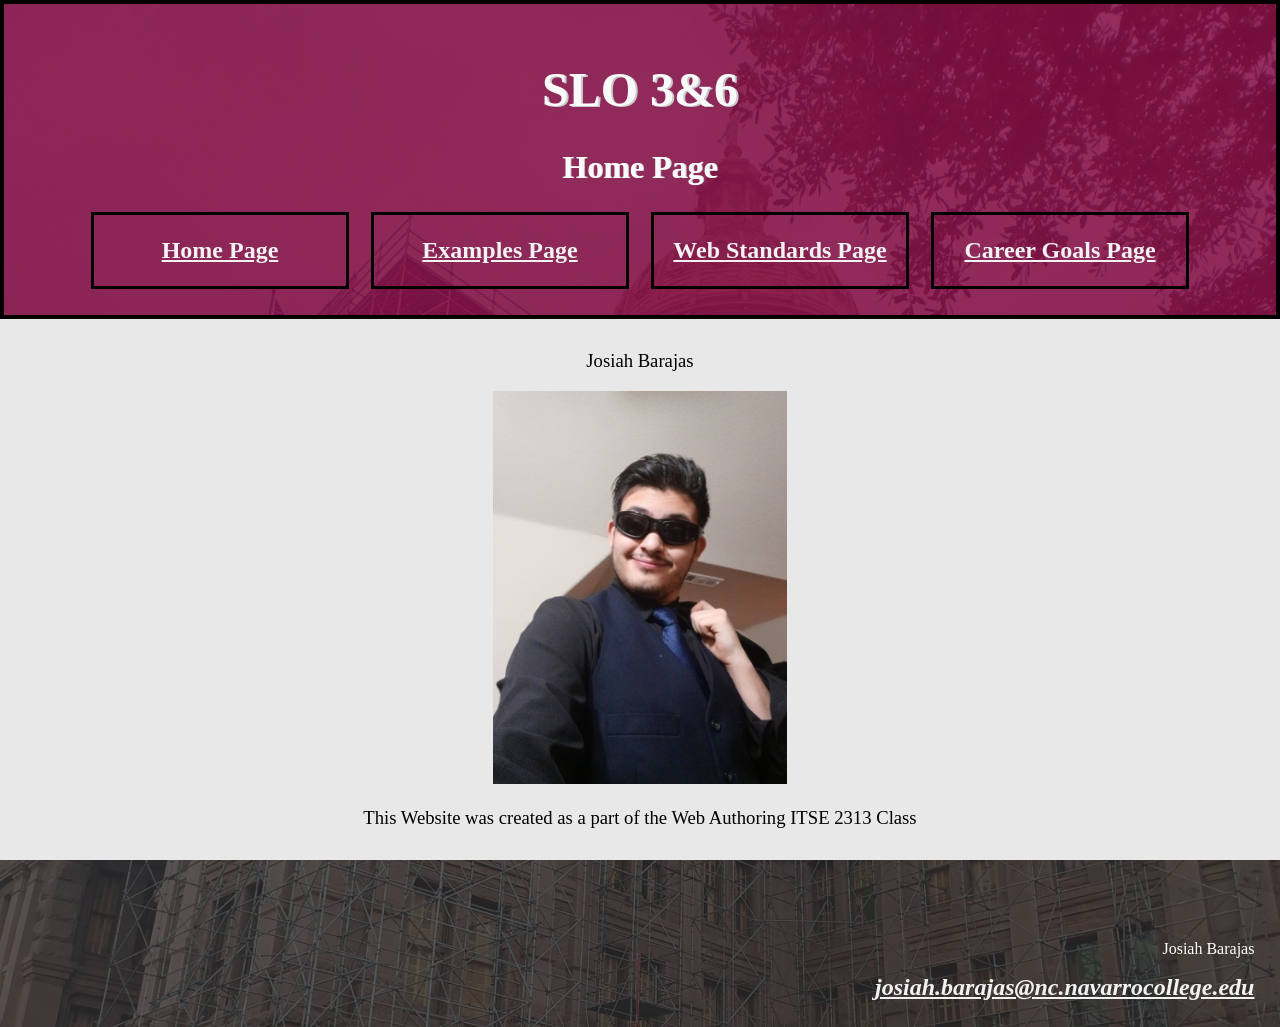
<file: HTML-CSS-JS/Career Research/index.html>
<!DOCTYPE html>

<html lang="en">
	<head>
	
		<title>Home Page</title>
		<meta charset="UTF-8">
		<meta name="viewport" content="width=device-width, initial-scale=1.0">
		
		<link rel="stylesheet" href="style.css">
		
	</head>
	<body>
	
		<header>
			
			<h1>SLO 3&6</h1>
			<h2>Home Page</h2>
			<nav>
				<ul>
					<li aria-current="page"><a href="index.html">Home Page</a></li>
					<li><a href="examples.html">Examples Page</a></li>
					<li><a href="standards.html">Web Standards Page</a></li>
					<li><a href="career.html">Career Goals Page</a></li>
				</ul>
			</nav>
		
		</header>
		<main class="flex-container">
		
			<section class="flex-box">
				
				<p>Josiah Barajas</p>
				<picture>
					<img src="Swag Glasses.png" alt="A young, dark haired hair, wearing a suit and shades.">
				</picture>
				<p>This Website was created as a part of the Web Authoring ITSE 2313 Class</p>
				
			</section>
			
		</main>
		<footer>
		
			<p>Josiah Barajas</p>
			
			<address>
				<a href="mailto:josiah.barajas@nc.navarrocollege.edu">josiah.barajas@nc.navarrocollege.edu</a>
			</address>
			
		</footer>
		
	</body>
</html>
</file>
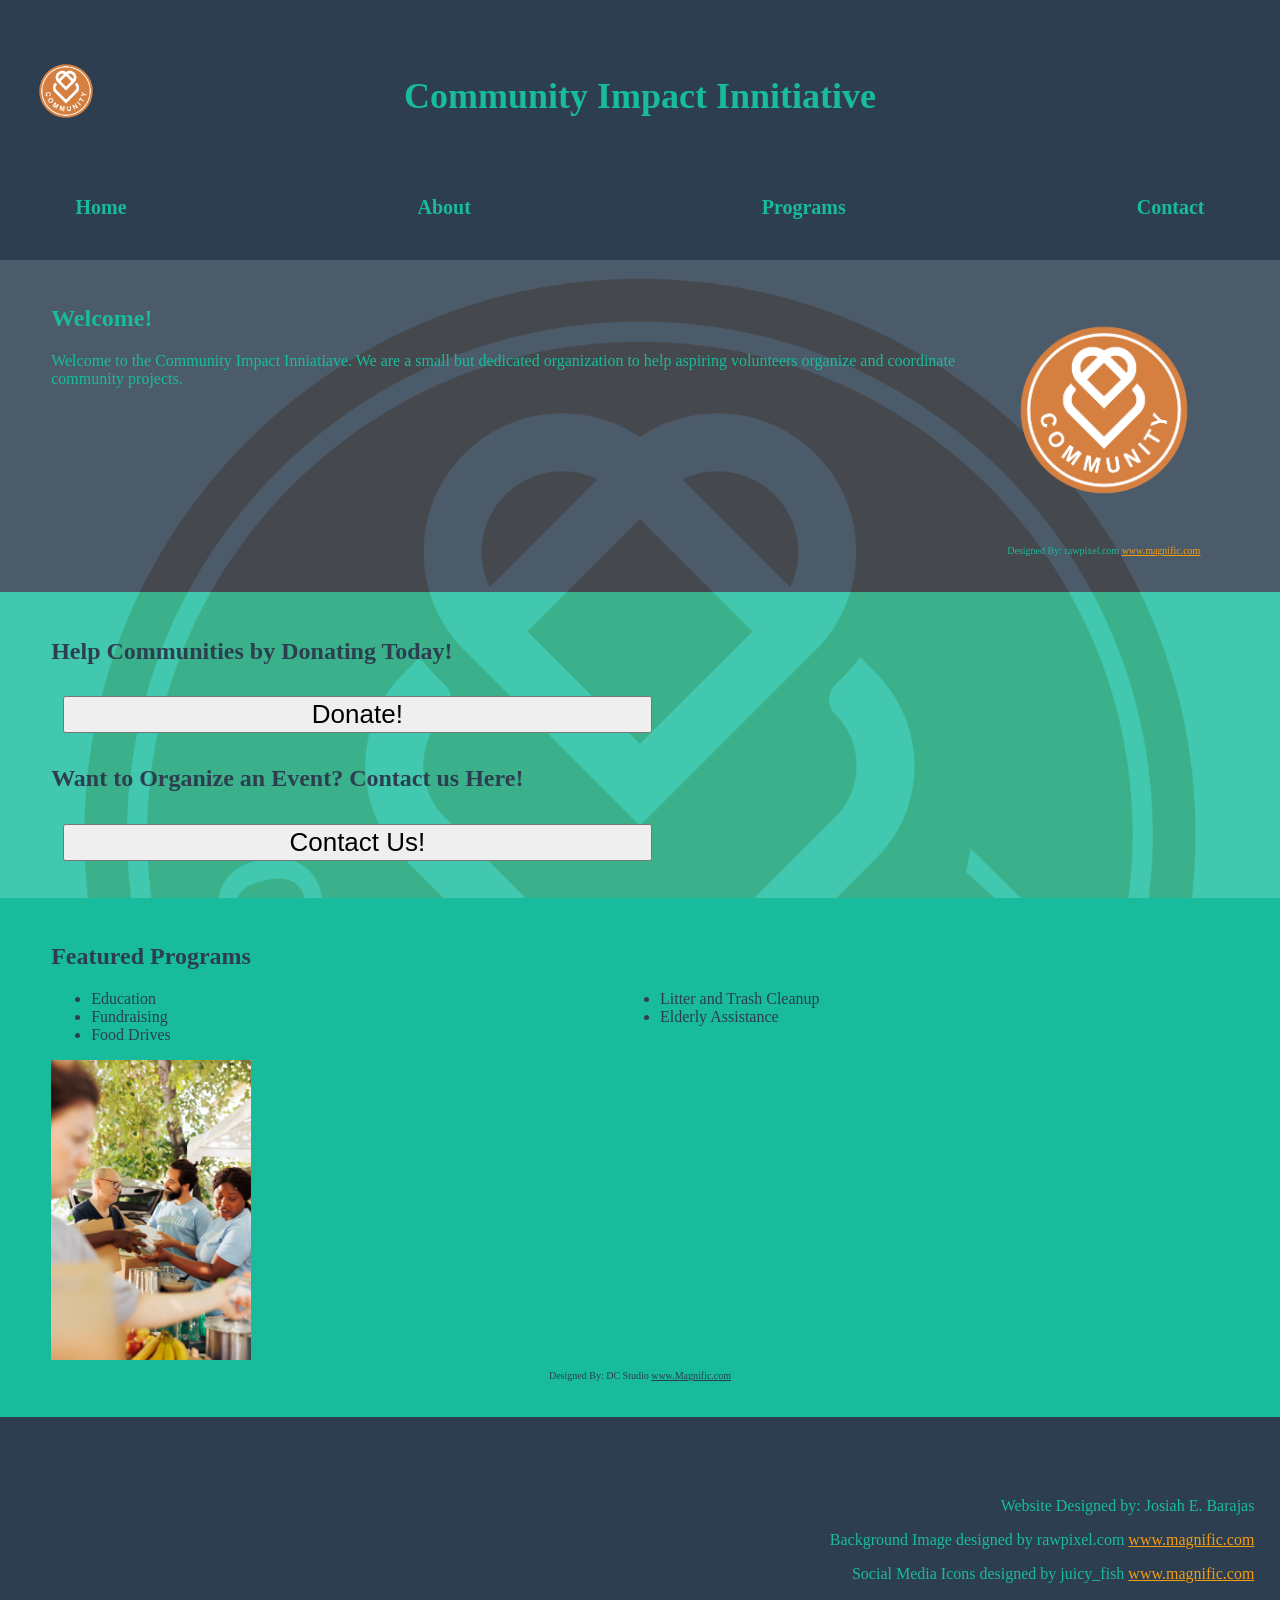
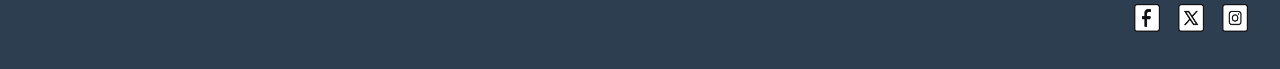
<file: HTML-CSS-JS/SkillsUSA Competition Website/index.html>
<!DOCTYPE html>
<html lang="en">
	<head>
		<title>Home - Community Impact</title>
		<meta charset="UTF-8">
		<link rel="stylesheet" href="assets/css/style.css">
		<script src="assets/js/script.js" defer></script>
	</head>
	<body id="home">
		<header>
			<a href="index.html" id="logo"><img src="assets/images/hero_home.png" alt="Community Impact Logo"></a>
			<h1>Community Impact Innitiative</h1>
		</header>
		<nav>
			<img src="assets/images/menu_icon.png" alt="Open Navigation Menu Button" id="nav-button">
			<ul>
				<li><a href="index.html" selected>Home</a></li>
				<li><a href="about.html">About</a></li>
				<li><a href="programs.html">Programs</a></li>
				<li><a href="contact.html">Contact</a></li>
			</ul>
		</nav>
		<main>
			<div id="modal">
				<div id="m-header">
					<button id="close-button">X</button>
				</div>
				<div id="m-content">
					<p class="large-text">
						Thank you for Donating! 
					</p>
				</div>
			</div>
			<section id="first-section">
				<div id="description">
					<h2>Welcome!</h2>
					<p>
						Welcome to the Community Impact Inniatiave. We are a small but
						dedicated organization to help aspiring volunteers organize and 
						coordinate community projects.
					</p>
				</div>
				<div class="image-div">
					<img src="assets/images/hero_home.png" alt="Community volunteer work" width="250px">
					<figcaption><p>Designed By: rawpixel.com <a href="https://www.magnific.com/free-photo/everyone-is-smiling-listens-group-people-business-conference-modern-classroom-daytime_9694503.htm#fromView=search&page=1&position=12&uuid=e145bd79-69cd-45ab-a4de-9232e5056a52&query=classroom">www.magnific.com</a></p></figcaption>
				</div>
			</section>
			<section id="second-section">
				<div id="call-to-action">
					<h2>Help Communities by Donating Today!</h2>
					<button id="donate-button">Donate!</button>
					<h2>Want to Organize an Event? Contact us Here!</h2>
					<a href="contact.html"><button>Contact Us!</button></a>
				</div>
			</section>
			<section id="third-section">
				<h2>Featured Programs</h2>
				<ul>
					<li>Education</li>
					<li>Litter and Trash Cleanup</li>
					<li>Fundraising</li>
					<li>Elderly Assistance</li>
					<li>Food Drives</li>
				</ul>
				<div class="image-div">
					<img src="assets/images/event_calendar.jpg" alt="Volunteer event" width="200px">
					<figcaption><p>Designed By: DC Studio <a href="https://www.magnific.com/free-photo/friendly-charity-workers-aid-needy_190324537.htm#fromView=search&page=1&position=17&uuid=9a0ab16d-3fa9-4650-a1cd-5352743fe815&query=volunteer+team">www.Magnific.com</a></p></figcaption>
				</div>
			</section>
		</main>
		<footer>
			<p>Website Designed by: Josiah E. Barajas</p>
			<p>Background Image designed by rawpixel.com <a href="https://www.magnific.com/free-photo/everyone-is-smiling-listens-group-people-business-conference-modern-classroom-daytime_9694503.htm#fromView=search&page=1&position=12&uuid=e145bd79-69cd-45ab-a4de-9232e5056a52&query=classroom">www.magnific.com</a></p>
			<p>Social Media Icons designed by juicy_fish <a href="https://www.magnific.com/free-vector/set-black-social-media-logos-with-new-x-logo_81410229.htm#fromView=search&page=2&position=22&uuid=d536a2f7-4f97-490e-872f-3ef3722cd9f9&query=popular+social+network+icons">www.magnific.com</a></p>
			<a href="https://facebook.com/" target="_blank"><img src="assets/images/meta_icon.png" alt="Meta Social Media Link" class="social_link"></a>
			<a href="https://x.com/" target="_blank"><img src="assets/images/x_icon.png" alt="X Social Media Link" class="social_link"></a>
			<a href="https://www.instagram.com/" target="_blank"><img src="assets/images/instagram_icon.png" alt="Instagram Social Media Link" class="social_link"></a>
		</footer>
	</body>
</html>
</file>
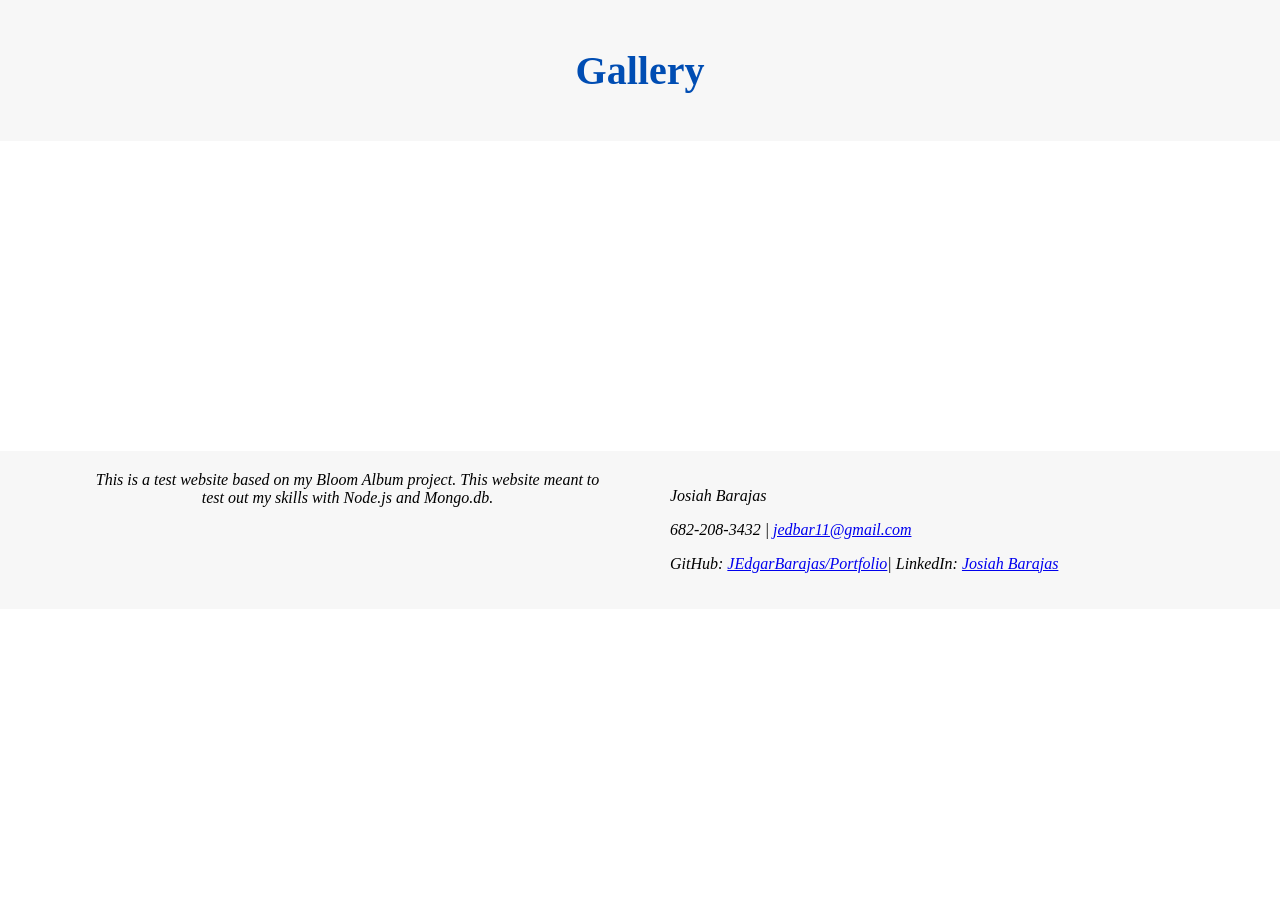
<file: NodeJs-React/Gallery Fetch/index.html>
<!DOCTYPE html>
<html lang="en">
<head>
    <meta charset="UTF-8">
    <title>Gallery - Test Site</title>
    <link rel="stylesheet" href="style.css">
    <script src="gallery.js" defer></script>
</head>
<body>
    <header>
        <h1>Gallery</h1>
    </header>
    <main>
        <div id="results"></div>
    </main>
    <footer>
        <p class="disclaimer">
            This is a test website based on my Bloom Album project. This website meant to test out my skills with
            Node.js and Mongo.db.
        </p>
        <address>
            <p>Josiah Barajas</p>
            <p>682-208-3432 | <a href="@mailto:jedbar11@gmail.com">jedbar11@gmail.com</a></p>
            <p>
                GitHub: <a href="https://github.com/JEdgarBarajas/Portfolio">JEdgarBarajas/Portfolio</a>|
                LinkedIn: <a href="https://www.linkedin.com/in/josiahbarajas/">Josiah Barajas</a>
            </p>
        </address>
    </footer>
</body>
</html>
</file>
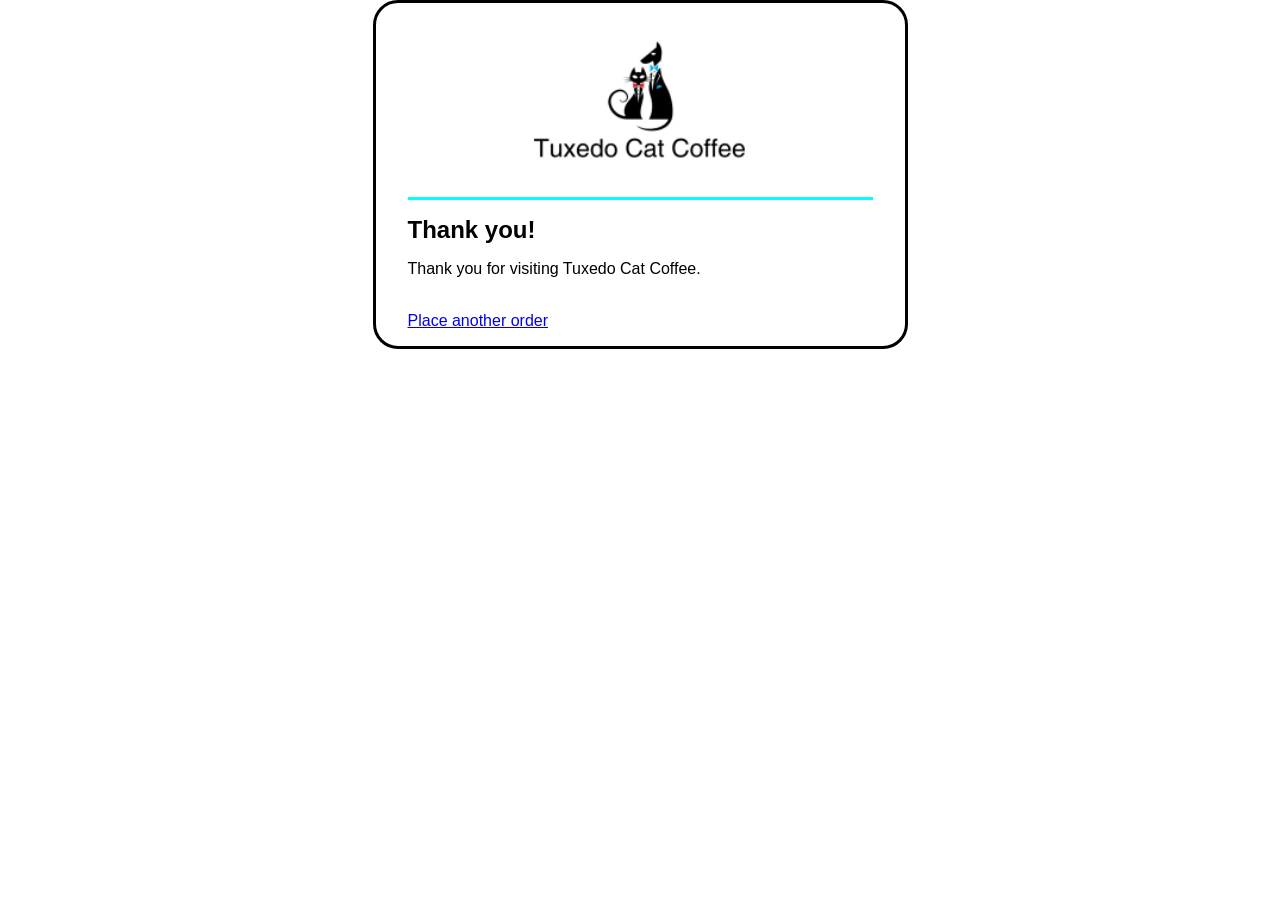
<file: HTML-CSS-JS/Cafe Checkout/checkout.html>
<!DOCTYPE html>
<html>
<head>
    <meta charset="UTF-8">
	<meta name="viewport" content="width=device-width, initial-scale=1">
    <title>Tuxedo Cat Coffee</title>
    <link type="text/css" rel="stylesheet" href="cafe.css">
</head>
<body>
    <header>
        <img src="images/logo.png" alt="Tuxedo Cat Coffee"/>
    </header>
    <main>
        <form id="order_form" name="order_form" action="checkout.html" method="get">
            <h1>Thank you!</h1>
            <p>Thank you for visiting Tuxedo Cat Coffee.</p>   
            <br>
            <a href="index.html">Place another order</a>
        </form>
    </main> 
</body>
</html>
</file>
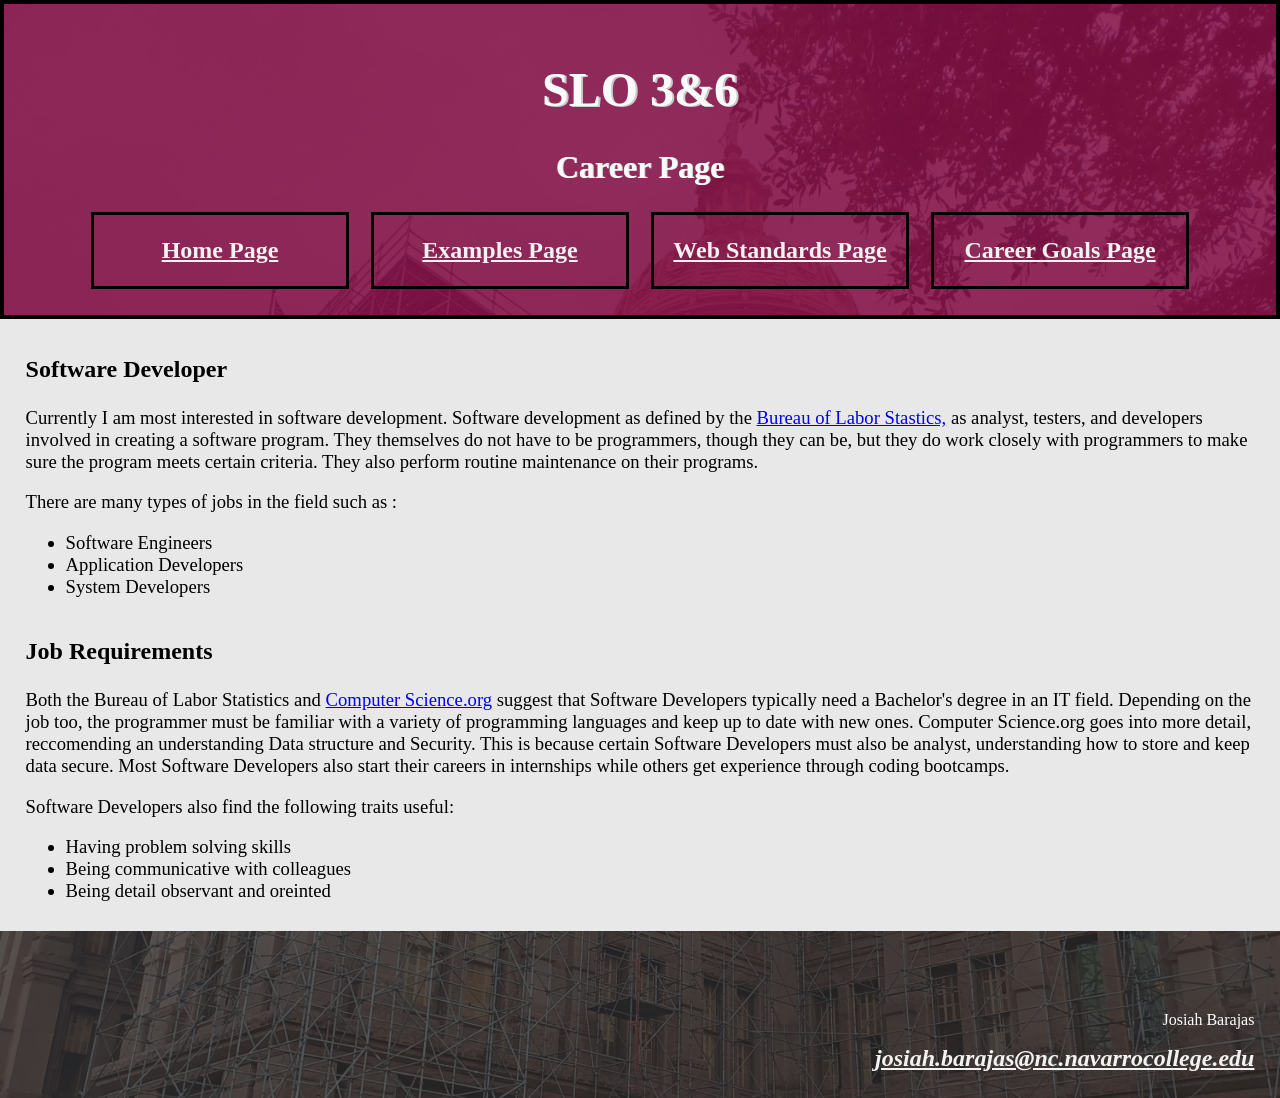
<file: HTML-CSS-JS/Career Research/career.html>
<!DOCTYPE html>

<html lang="en">

	<head>
		<title>Career Goal Page</title>
		<meta charset="UTF-8">
		<meta name="viewport" content="width=device-width, initial-scale=1.0">
		
		<link rel="stylesheet" href="style.css">
	</head>
	<body>
	
		<header>
			<h1>SLO 3&6</h1>
			<h2>Career Page</h2>
			<nav>
				<ul>
					<li><a href="index.html">Home Page</a></li>
					<li><a href="examples.html">Examples Page</a></li>
					<li><a href="standards.html">Web Standards Page</a></li>
					<li aria-current="page"><a href="career.html">Career Goals Page</a></li>
				</ul>
			</nav>

		</header>
		<main class="flex-container">
		
			<section>
				
				<h3>Software Developer</h3>
				
				<p>
					Currently I am most interested in software development. 
					Software development as defined by the 
					<a href="https://www.bls.gov/ooh/computer-and-information-technology/software-developers.htm#tab-2">Bureau of Labor Stastics,</a>
					as analyst, testers, and developers involved in creating a software program. 
					They themselves do not have to be programmers, though they can be, 
					but they do work closely with programmers to make sure the program meets certain criteria. 
					They also perform routine maintenance on their programs. 
				</p>
				<p>There are many types of jobs in the field such as :</p>
				<ul>
					<li>Software Engineers</li>
					<li>Application Developers</li>
					<li>System Developers</li>
				<ul>
				
			</section>
			<section>
			
				<h3>Job Requirements</h3>
				
				<p>
					Both the Bureau of Labor Statistics and <a href="https://www.computerscience.org/careers/software-developer/">Computer Science.org</a>
					suggest that Software Developers typically need a Bachelor's degree in an IT field. 
					Depending on the job too, the programmer must be familiar with a variety of programming languages and keep up to date with new ones. 
					Computer Science.org goes into more detail, reccomending an understanding Data structure and Security. 
					This is because certain Software Developers must also be analyst, understanding how to store and keep data secure. 
					Most Software Developers also start their careers in internships while others get experience through coding bootcamps.
				</p>
				<p>Software Developers also find the following traits useful:</p>
				<ul>
					<li>Having problem solving skills</li>
					<li>Being communicative with colleagues</li>
					<li>Being detail observant and oreinted</li>
				</ul>
				
			</section>
		
		</main>
		<footer>
		
			<p>Josiah Barajas</p>
			
			<address>
				<a href="mailto:josiah.barajas@nc.navarrocollege.edu">josiah.barajas@nc.navarrocollege.edu</a>
			</address>
			
		</footer>
		
	</body>
	
</html>
</file>
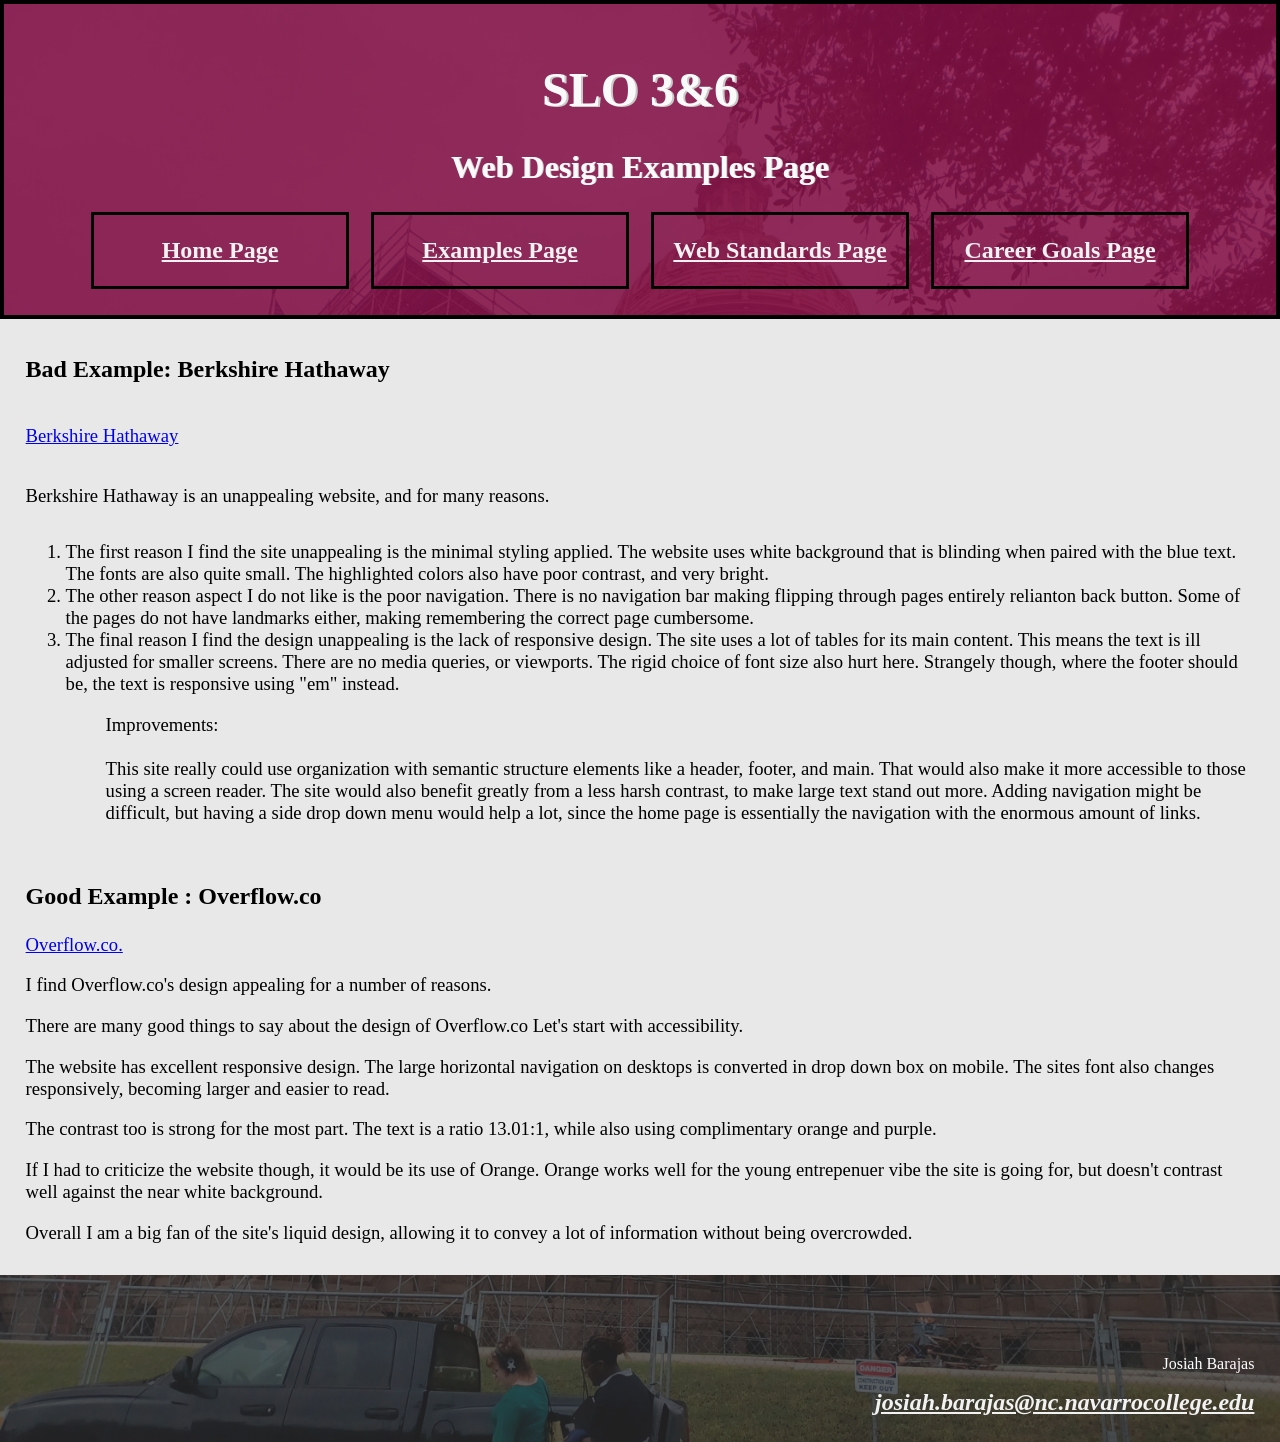
<file: HTML-CSS-JS/Career Research/examples.html>
<!DOCTYPE html>

<html lang="en">
	<head>
		<title>Examples Page</title>
		<meta charset="UTF-8">
		<meta name="viewport" content="width=device-width, initial-scale=1.0">
		
		<link rel="stylesheet" href="style.css">
	</head>
	<body>
	
		<header>
		
			<h1>SLO 3&6</h1>
			<h2>Web Design Examples Page</h2>
			<nav>
				<ul>
					<li><a href="index.html">Home Page</a></li>
					<li aria-current="page"><a href="examples.html">Examples Page</a></li>
					<li><a href="standards.html">Web Standards Page</a></li>
					<li><a href="career.html">Career Goals Page</a></li>
				</ul>
			</nav>
		
		</header>
		<main>
			
			<section class="flex-container">
			
				<h3>Bad Example: Berkshire Hathaway</h3>
				<p><a href="https://www.berkshirehathaway.com/">Berkshire Hathaway</a></p>
				<p>Berkshire Hathaway is an unappealing website, and for many reasons.</p>
				<ol>
					<li>
						The first reason I find the site unappealing is the minimal styling applied. 
						The website uses white background that is blinding when paired with the blue text. 
						The fonts are also quite small. The highlighted colors also have poor contrast, and very bright.
					</li>
					<li>
						The other reason aspect I do not like is the poor navigation. 
						There is no navigation bar making flipping through pages entirely relianton back button. 
						Some of the pages do not have landmarks either, making remembering the correct page cumbersome.
					</li>
					<li>
						The final reason I find the design unappealing is the lack of responsive design. 
						The site uses a lot of tables for its main content. This means the text is ill adjusted for smaller screens.
						There are no media queries, or viewports. The rigid choice of font size also hurt here. 
						Strangely though, where the footer should be, the text is responsive using "em" instead.
					</li>
				<ol>
				
				<p>
					Improvements: <br><br>
					This site really could use organization with semantic structure elements like a header, footer, and main.
					That would also make it more accessible to those using a screen reader.
					The site would also benefit greatly from a less harsh contrast, to make large text stand out more. 
					Adding navigation might be difficult, but having a side drop down menu would help a lot, 
					since the home page is essentially the navigation with the enormous amount of links.
				</p>
				
			</section>
			<section>
			
				<h3>Good Example : Overflow.co</h3>
				<p><a href="https://www.overflow.co/">Overflow.co.</a></p>
				<p>I find Overflow.co's design appealing for a number of reasons.</p>
								<p>There are many good things to say about the design of Overflow.co Let's start with accessibility.</p>
				<p>
					The website has excellent responsive design. The large horizontal navigation on desktops is converted in drop down box on mobile.
					The sites font also changes responsively, becoming larger and easier to read.
				</p>
				<p>The contrast too is strong for the most part. The text is a ratio 13.01:1, while also using complimentary orange and purple.</p>
				<p>
					If I had to criticize the website though, it would be its use of Orange. 
					Orange works well for the young entrepenuer vibe the site is going for, but doesn't contrast well against the near white background.
				</p>
				<p>Overall I am a big fan of the site's liquid design, allowing it to convey a lot of information without being overcrowded.</p>
				
			</section>
			
		</main>
		<footer>
		
			<p>Josiah Barajas</p>
			
			<address>
				<a href="mailto:josiah.barajas@nc.navarrocollege.edu">josiah.barajas@nc.navarrocollege.edu</a>
			</address>
			
		</footer>
		
	</body>
</html>
</file>
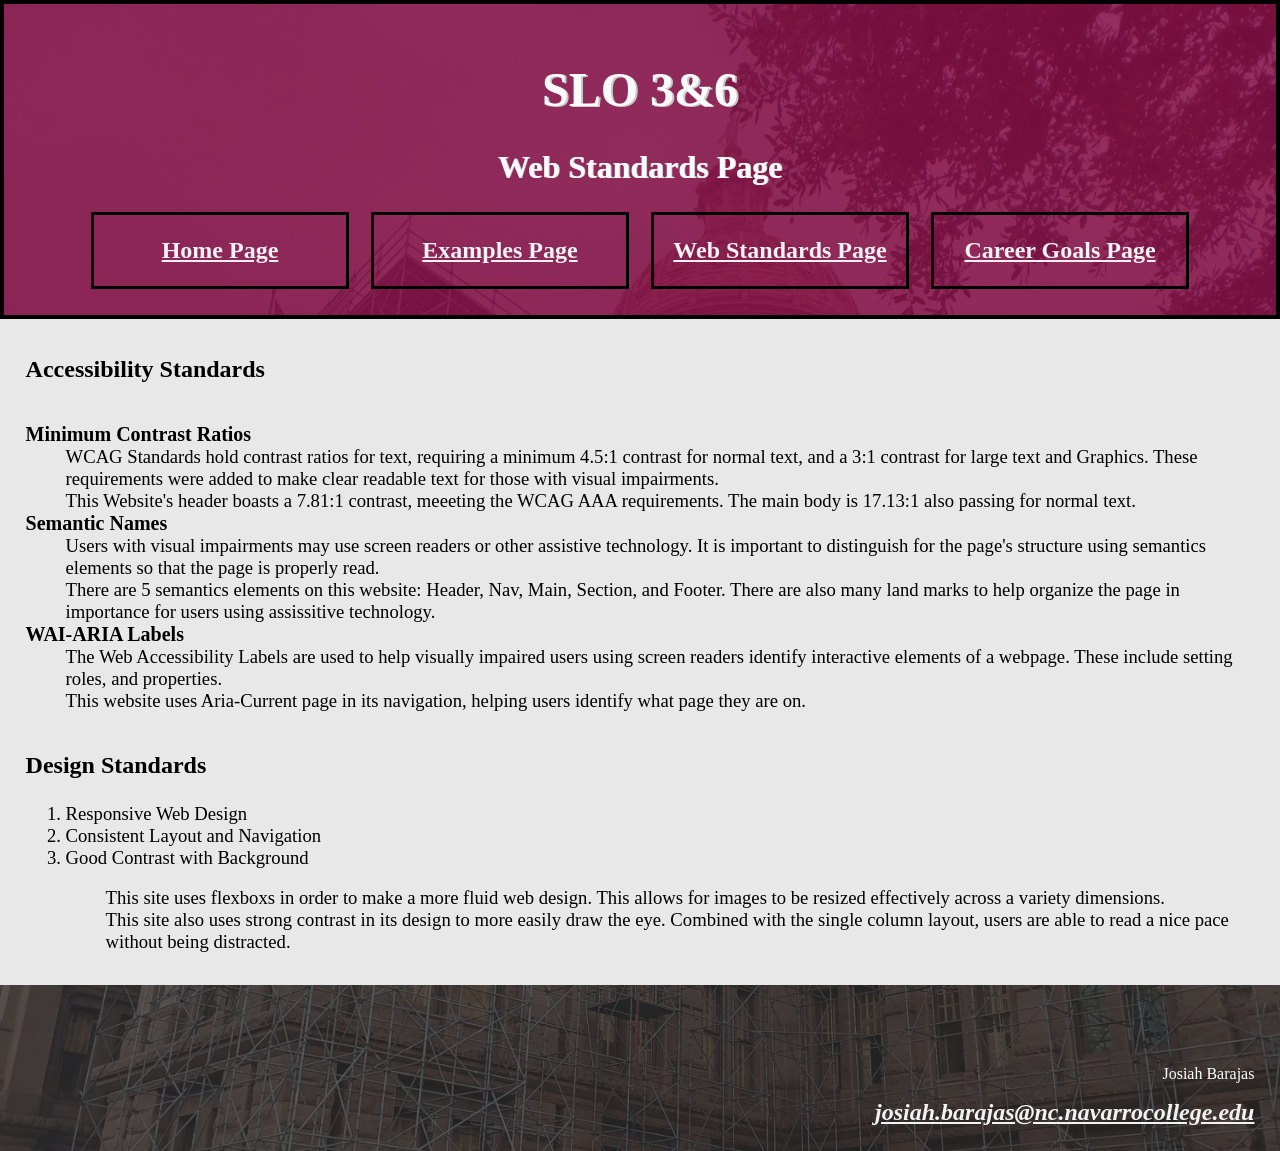
<file: HTML-CSS-JS/Career Research/standards.html>
<!DOCTYPE html>

<html lang="en">
	<head>
		<title>Web Standards Page</title>
		<meta charset="UTF-8">
		<meta name="viewport" content="width=device-width, initial-scale=1.0">
		
		<link rel="stylesheet" href="style.css">
	</head>
	<body>
	
		<header>
		
			<h1>SLO 3&6</h1>
			<h2>Web Standards Page</h2>
			<nav>
				<ul>
					<li><a href="index.html">Home Page</a></li>
					<li><a href="examples.html">Examples Page</a></li>
					<li aria-current="page"><a href="standards.html">Web Standards Page</a></li>
					<li><a href="career.html">Career Goals Page</a></li>
				</ul>
			</nav>
		
		</header>
		<main>
		
			<section  class="flex-container">
				
				<h3>Accessibility Standards</h3>
				<dl>
				
					<dt>Minimum Contrast Ratios</dt>
					<dd>
						WCAG Standards hold contrast ratios for text, requiring a minimum 4.5:1 contrast for normal text,
						and a 3:1 contrast for large text and Graphics. 
						These requirements were added to make clear readable text for those with visual impairments.
					</dd>
					<dd>
						This Website's header boasts a 7.81:1 contrast, meeeting the WCAG AAA requirements. 
						The main body is 17.13:1 also passing for normal text.
					</dd>
					
					<dt>Semantic Names</dt>
					<dd>
						Users with visual impairments may use screen readers or other assistive technology. 
						It is important to distinguish for the page's structure using semantics elements so that the page is properly read.
					</dd>
					<dd>
						There are 5 semantics elements on this website: Header, Nav, Main, Section, and Footer. 
						There are also many land marks to help organize the page in importance for users using assissitive technology.
					</dd>
					
					<dt>WAI-ARIA Labels</dt>
					<dd>
						The Web Accessibility Labels are used to help visually impaired users using screen readers identify interactive elements of a webpage.
						These include setting roles, and properties.
					</dd>
					<dd>
						This website uses Aria-Current page in its navigation, helping users identify what page they are on. 
					</dd>
					
				</dl>
				
			</section>
			<section>
				
				<h3>Design Standards</h3>
				<ol>
					<li>Responsive Web Design</li>
					<li>Consistent Layout and Navigation</li>
					<li>Good Contrast with Background</li>
				<ol>
				
				<p>
					This site uses flexboxs in order to make a more fluid web design. 
					This allows for images to be resized effectively across a variety dimensions.<br>
					This site also uses strong contrast in its design to more easily draw the eye.
					Combined with the single column layout, users are able to read a nice pace without being distracted.
				</p>
				
			</section>
		
		</main>
		<footer>
		
			<p>Josiah Barajas</p>
			
			<address>
				<a href="mailto:josiah.barajas@nc.navarrocollege.edu">josiah.barajas@nc.navarrocollege.edu</a>
			</address>
			
		</footer>
		
	</body>
</html>
</file>
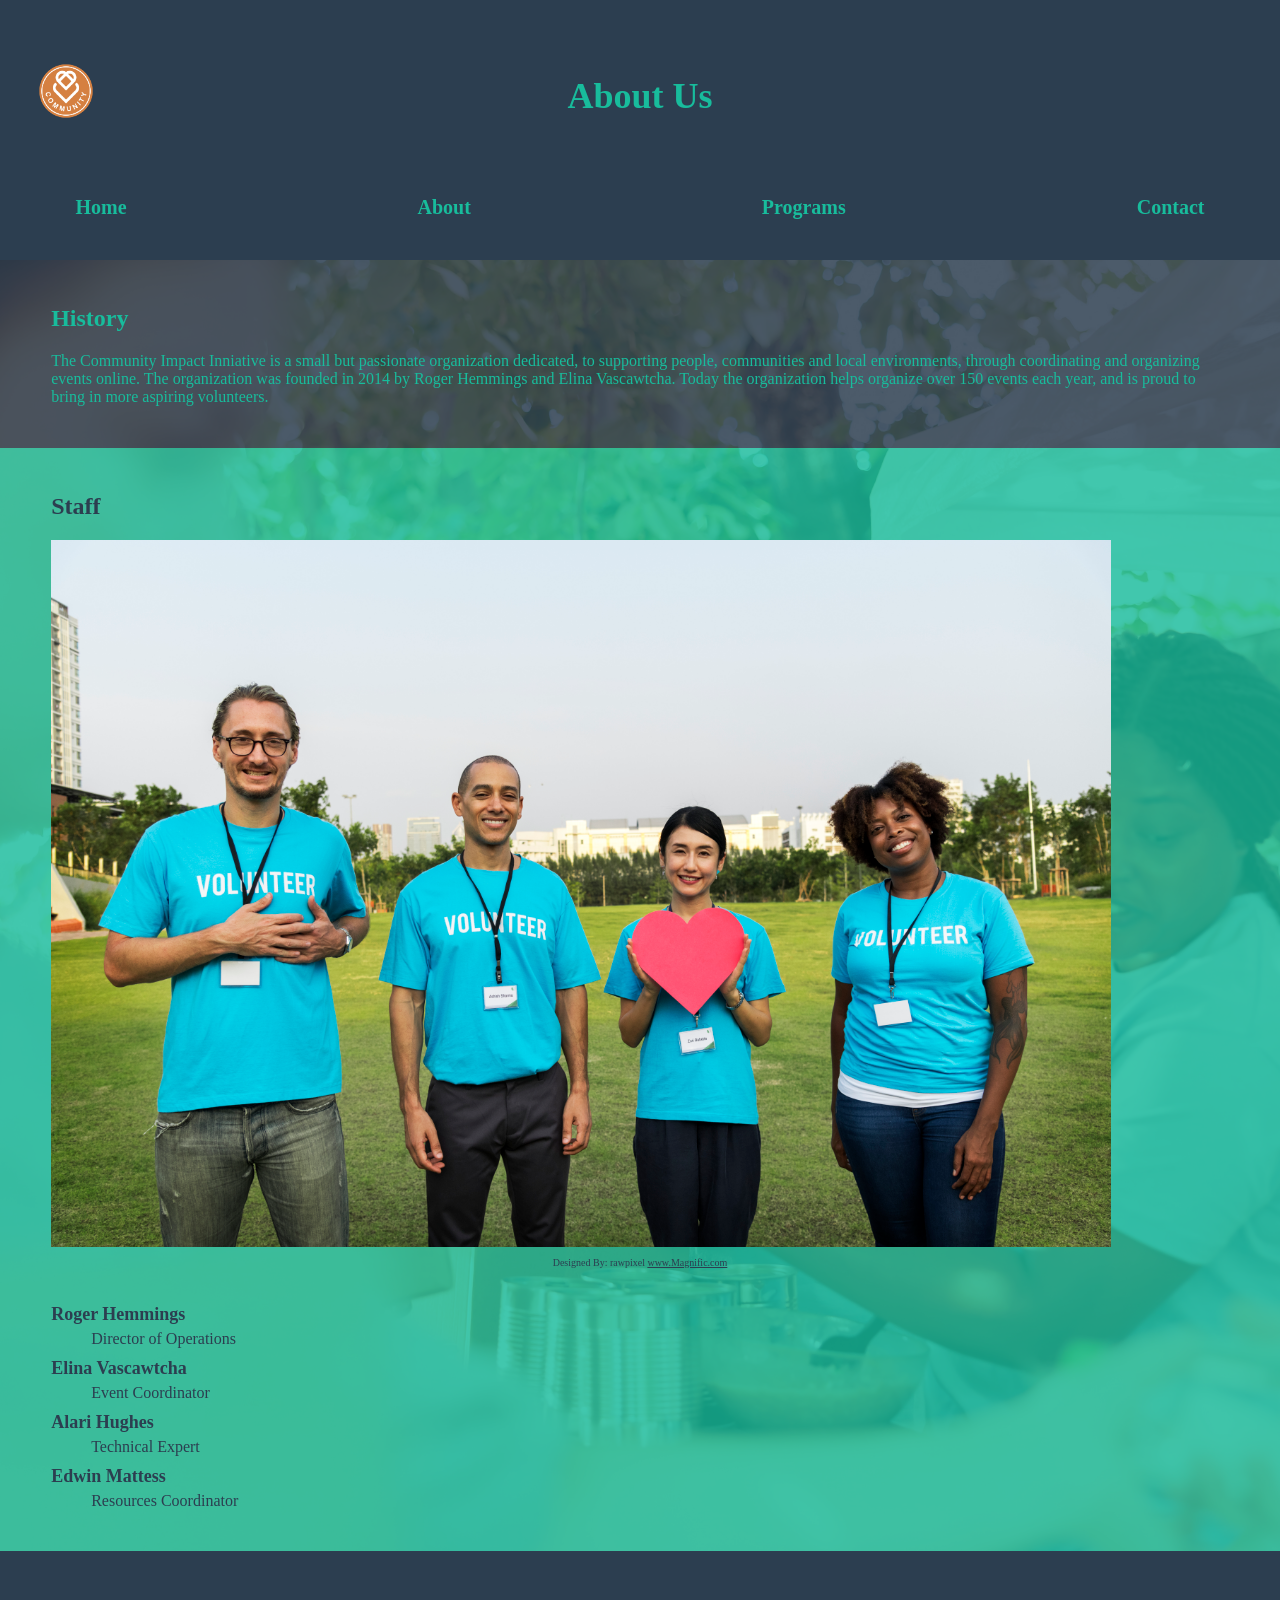
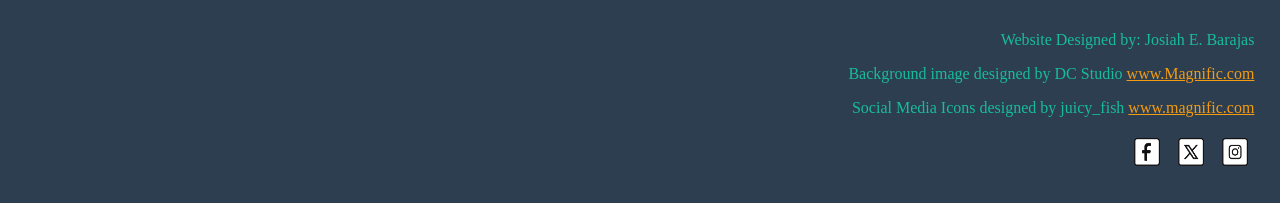
<file: HTML-CSS-JS/SkillsUSA Competition Website/about.html>
<!DOCTYPE html>
<html lang="en">
	<head>
		<title>About - Community Impact</title>
		<meta charset="UTF-8">
		<link rel="stylesheet" href="assets/css/style.css">
		<script src="assets/js/script.js" defer></script>
	</head>
	<body>
		<header>
			<a href="index.html" id="logo"><img src="assets/images/hero_home.png" alt="Community Impact Logo"></a>
			<h1>About Us</h1>
		</header>
		<nav>
			<img src="assets/images/menu_icon.png" alt="Open Navigation Menu Button" id="nav-button">
			<ul>
				<li><a href="index.html">Home</a></li>
				<li><a href="about.html">About</a></li>
				<li><a href="programs.html">Programs</a></li>
				<li><a href="contact.html">Contact</a></li>
			</ul>
		</nav>
		<main id="about">
			<section id="first-section">
				<div>
					<h2>History</h2>
					<p>
						The Community Impact Inniative is a small but passionate organization dedicated,
						to supporting people, communities and local environments, through coordinating and
						organizing events online. The organization was founded in 2014 by Roger Hemmings and
						Elina Vascawtcha. Today the organization helps organize over 150 events each year, 
						and is proud to bring in more aspiring volunteers.
					</p>
				</div>
			</section>
			<section id="second-section">
				<h2>Staff</h2>
				<div class="image-div">
					<img src="assets/images/about_team.jpg" alt="Picture of the Staff">
					<figcaption><p>Designed By: rawpixel <a href="https://www.magnific.com/free-photo/group-happy-diverse-volunteers_2894882.htm#fromView=search&page=1&position=20&uuid=82117c13-6bd7-4c6e-9454-230290d47ddc&query=volunteer+staff">www.Magnific.com</a></p></figcaption>
				</div>
				<dl>
					<dt>Roger Hemmings</dt>
					<dd>Director of Operations</dd>
					<dt>Elina Vascawtcha</dt>
					<dd>Event Coordinator</dd>
					<dt>Alari Hughes</dt>
					<dd>Technical Expert</dd>
					<dt>Edwin Mattess</dt>
					<dd>Resources Coordinator</dd>
				</dl>
			</section>
		</main>
		<footer>
			<p>Website Designed by: Josiah E. Barajas</p>
			<p>Background image designed by DC Studio <a href="https://www.magnific.com/free-photo/friendly-charity-workers-aid-needy_190324537.htm#fromView=search&page=1&position=17&uuid=9a0ab16d-3fa9-4650-a1cd-5352743fe815&query=volunteer+team">www.Magnific.com</a></p>
			<p>Social Media Icons designed by juicy_fish <a href="https://www.magnific.com/free-vector/set-black-social-media-logos-with-new-x-logo_81410229.htm#fromView=search&page=2&position=22&uuid=d536a2f7-4f97-490e-872f-3ef3722cd9f9&query=popular+social+network+icons">www.magnific.com</a></p>
			<a href="https://facebook.com/" target="_blank"><img src="assets/images/meta_icon.png" alt="Meta Social Media Link" class="social_link"></a>
			<a href="https://x.com/" target="_blank"><img src="assets/images/x_icon.png" alt="X Social Media Link" class="social_link"></a>
			<a href="https://www.instagram.com/" target="_blank"><img src="assets/images/instagram_icon.png" alt="Instagram Social Media Link" class="social_link"></a>
		</footer>
	</body>
</html>
</file>
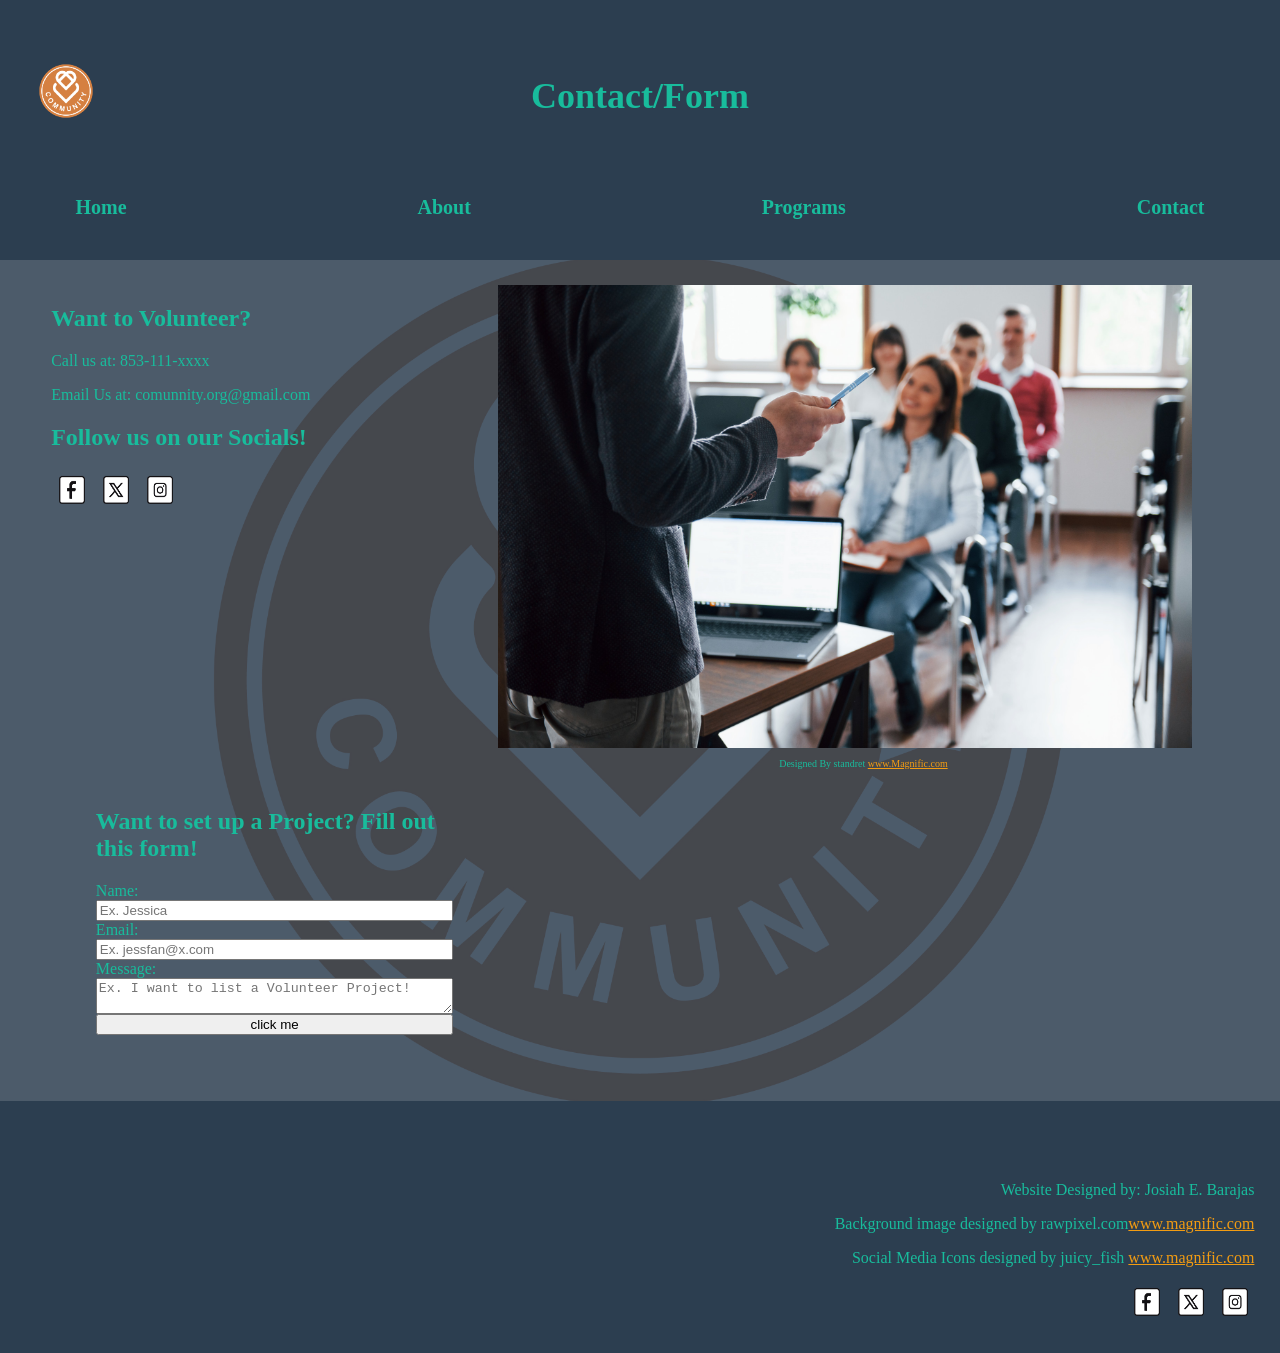
<file: HTML-CSS-JS/SkillsUSA Competition Website/contact.html>
<!DOCTYPE html>
<html lang="en">
	<head>
		<title>Contact - Community Impact</title>
		<meta charset="UTF-8">
		<link rel="stylesheet" href="assets/css/style.css">
		<script src="assets/js/script.js" defer></script>
	</head>
	<body>
		<header>
			<a href="index.html" id="logo"><img src="assets/images/hero_home.png" alt="Community Impact Logo"></a>
			<h1>Contact/Form</h1>
		</header>
		<nav>
			<img src="assets/images/menu_icon.png" alt="Open Navigation Menu Button" id="nav-button">
			<ul>
				<li><a href="index.html">Home</a></li>
				<li><a href="about.html">About</a></li>
				<li><a href="programs.html">Programs</a></li>
				<li><a href="contact.html">Contact</a></li>
			</ul>
		</nav>
		<main id="contact">
			<div id="modal">
				<div id="m-header">
					<button id="close-button">X</button>
				</div>
				<div id="m-content">
					<p class="large-text">
						Thank you! <br>
						We will contact you soon!
					</p>
				</div>
			</div>
			<section id="first-section">
				<div>
					<h2>Want to Volunteer?</h2>
					<p>Call us at: 853-111-xxxx</p>
					<p>Email Us at: comunnity.org@gmail.com</p>
					
					<h2>Follow us on our Socials!</h2>
					<a href="https://facebook.com/" target="_blank"><img src="assets/images/meta_icon.png" alt="Meta Social Media Link" class="social_link"></a>
					<a href="https://x.com/" target="_blank"><img src="assets/images/x_icon.png" alt="X Social Media Link" class="social_link"></a>
					<a href="https://www.instagram.com/" target="_blank"><img src="assets/images/instagram_icon.png" alt="Instagram Social Media Link" class="social_link"></a>
				</div>
				<div class="image-div">
					<img src="assets/images/program_education.jpg" alt="Classroom for Projects" width="95%">
					<figcaption><p>Designed By standret <a href="https://www.magnific.com/free-photo/everyone-is-smiling-listens-group-people-business-conference-modern-classroom-daytime_9694503.htm#fromView=search&page=1&position=12&uuid=e145bd79-69cd-45ab-a4de-9232e5056a52&query=classroom">www.Magnific.com</a></p></figcaption>
				</div>
				<div>
					<form method="post">
						<h2>Want to set up a Project? Fill out this form!</h2>
						<label for="name">Name:</label>
						<input type="text" name="name" id="name" placeholder="Ex. Jessica" required>
						<label for="email">Email:</label>
						<input type="email" name="email" id="email" placeholder="Ex. jessfan@x.com" required>
						<label for="message">Message:</label>
						<textarea name="message" id="message" placeholder="Ex. I want to list a Volunteer Project!" required></textarea>
						<input type="button" id="submit" value="click me">
						<p id="error"></p>
					</form>
				</div>
				
			</section>
		</main>
		<footer>
			<p>Website Designed by: Josiah E. Barajas</p>
			<p>Background image designed by rawpixel.com<a href="https://www.magnific.com/free-photo/everyone-is-smiling-listens-group-people-business-conference-modern-classroom-daytime_9694503.htm#fromView=search&page=1&position=12&uuid=e145bd79-69cd-45ab-a4de-9232e5056a52&query=classroom">www.magnific.com</a></p>
			<p>Social Media Icons designed by juicy_fish <a href="https://www.magnific.com/free-vector/set-black-social-media-logos-with-new-x-logo_81410229.htm#fromView=search&page=2&position=22&uuid=d536a2f7-4f97-490e-872f-3ef3722cd9f9&query=popular+social+network+icons">www.magnific.com</a></p>
			<a href="https://facebook.com/" target="_blank"><img src="assets/images/meta_icon.png" alt="Meta Social Media Link" class="social_link"></a>
			<a href="https://x.com/" target="_blank"><img src="assets/images/x_icon.png" alt="X Social Media Link" class="social_link"></a>
			<a href="https://www.instagram.com/" target="_blank"><img src="assets/images/instagram_icon.png" alt="Instagram Social Media Link" class="social_link"></a>
		</footer>
	</body>
</html>
</file>
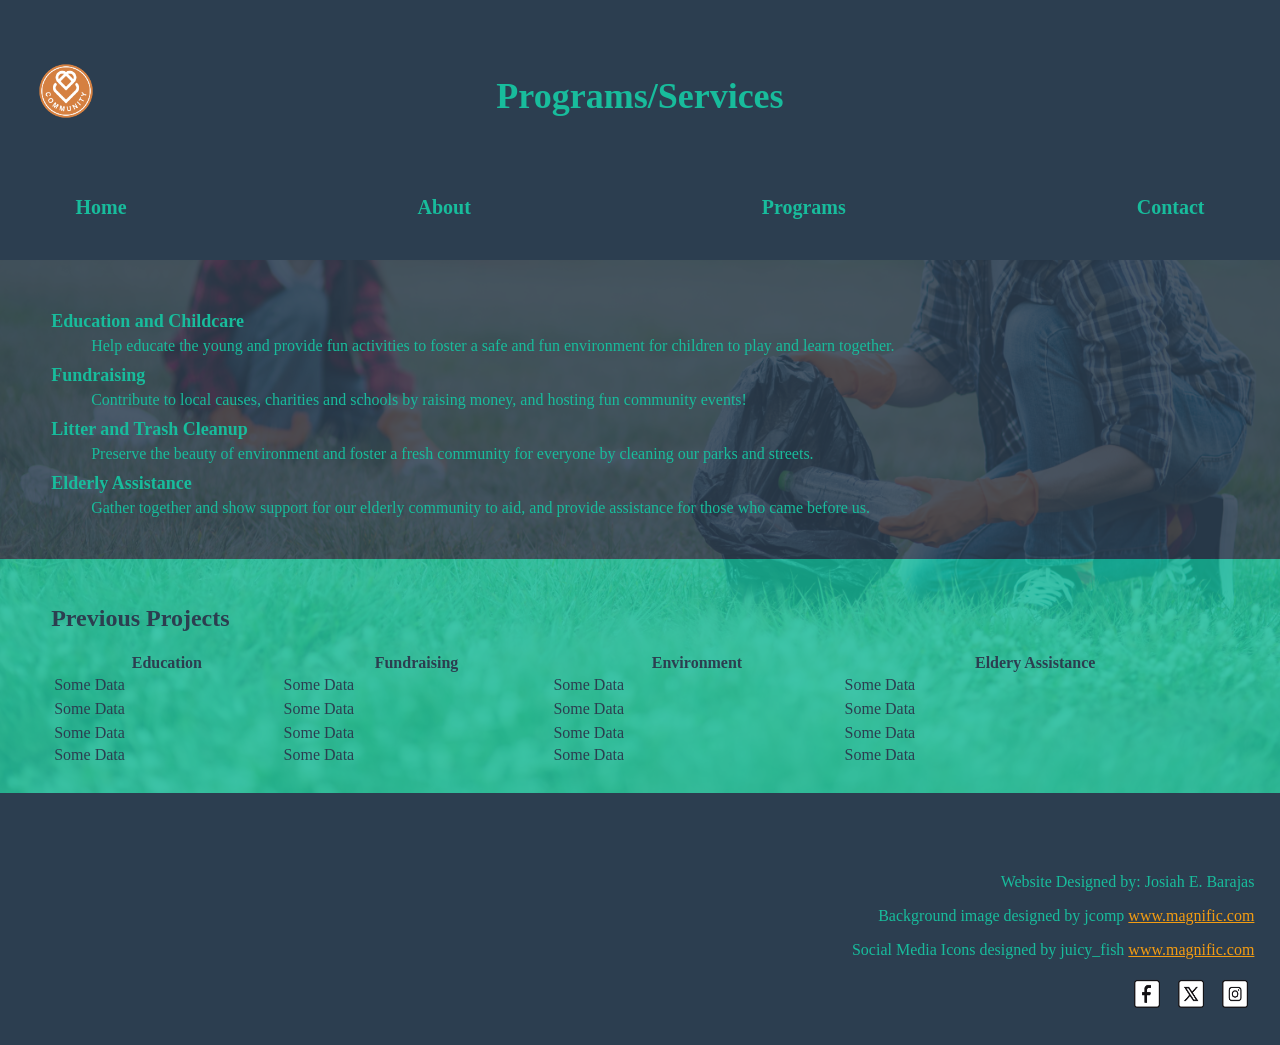
<file: HTML-CSS-JS/SkillsUSA Competition Website/programs.html>
<!DOCTYPE html>
<html lang="en">
	<head>
		<title>Programs - Community Impact</title>
		<meta charset="UTF-8">
		<link rel="stylesheet" href="assets/css/style.css">
		<script src="assets/js/script.js" defer></script>
	</head>
	<body>
		<header>
			<a href="index.html" id="logo"><img src="assets/images/hero_home.png" alt="Community Impact Logo"></a>
			<h1>Programs/Services</h1>
		</header>
		<nav>
			<img src="assets/images/menu_icon.png" alt="Open Navigation Menu Button" id="nav-button">
			<ul>
				<li><a href="index.html">Home</a></li>
				<li><a href="about.html">About</a></li>
				<li><a href="programs.html">Programs</a></li>
				<li><a href="contact.html">Contact</a></li>
			</ul>
		</nav>
		<main id="programs">
			<section id="first-section">
				<dl>
					<dt>Education and Childcare</dt>
					<dd>
						Help educate the young and provide fun activities to foster a safe
						and fun environment for children to play and learn together. 
					</dd>
					<dt>Fundraising</dt>
					<dd>
						Contribute to local causes, charities and schools by raising money,
						and hosting fun community events!
					</dd>
					<dt>Litter and Trash Cleanup</dt>
					<dd>
						Preserve the beauty of environment and foster a fresh community
						for everyone by cleaning our parks and streets.
					</dd>
					<dt>Elderly Assistance</dt>
					<dd>
						Gather together and show support for our elderly community to aid,
						and provide assistance for those who came before us. 
					</dd>
				</dl>
			</section>
			<section id="second-section">
				<h2>Previous Projects</h2>
				<table>
					<tr>
						<th>Education</th>
						<th>Fundraising</th>
						<th>Environment</th>
						<th>Eldery Assistance</th>
					</tr>
						<td>Some Data</td>
						<td>Some Data</td>
						<td>Some Data</td>
						<td>Some Data</td>
					<tr>
					</tr>
						<td>Some Data</td>
						<td>Some Data</td>
						<td>Some Data</td>
						<td>Some Data</td>
					<tr>
					</tr>
						<td>Some Data</td>
						<td>Some Data</td>
						<td>Some Data</td>
						<td>Some Data</td>
					<tr>
						<td>Some Data</td>
						<td>Some Data</td>
						<td>Some Data</td>
						<td>Some Data</td>
					</tr>
				</table>
			</section>
		</main>
		<footer>
			<p>Website Designed by: Josiah E. Barajas</p>
			<p>Background image designed by jcomp <a href="https://www.magnific.com/free-photo/men-women-help-each-other-collect-garbage_8971236.htm#fromView=search&page=1&position=32&uuid=a2b79754-5c7b-4a2a-bf90-ca9569f75143&query=cleaning+park">www.magnific.com</a></p>
			<p>Social Media Icons designed by juicy_fish <a href="https://www.magnific.com/free-vector/set-black-social-media-logos-with-new-x-logo_81410229.htm#fromView=search&page=2&position=22&uuid=d536a2f7-4f97-490e-872f-3ef3722cd9f9&query=popular+social+network+icons">www.magnific.com</a></p>
			<a href="https://facebook.com/" target="_blank"><img src="assets/images/meta_icon.png" alt="Meta Social Media Link" class="social_link"></a>
			<a href="https://x.com/" target="_blank"><img src="assets/images/x_icon.png" alt="X Social Media Link" class="social_link"></a>
			<a href="https://www.instagram.com/" target="_blank"><img src="assets/images/instagram_icon.png" alt="Instagram Social Media Link" class="social_link"></a>
		</footer>
	</body>
</html>
</file>
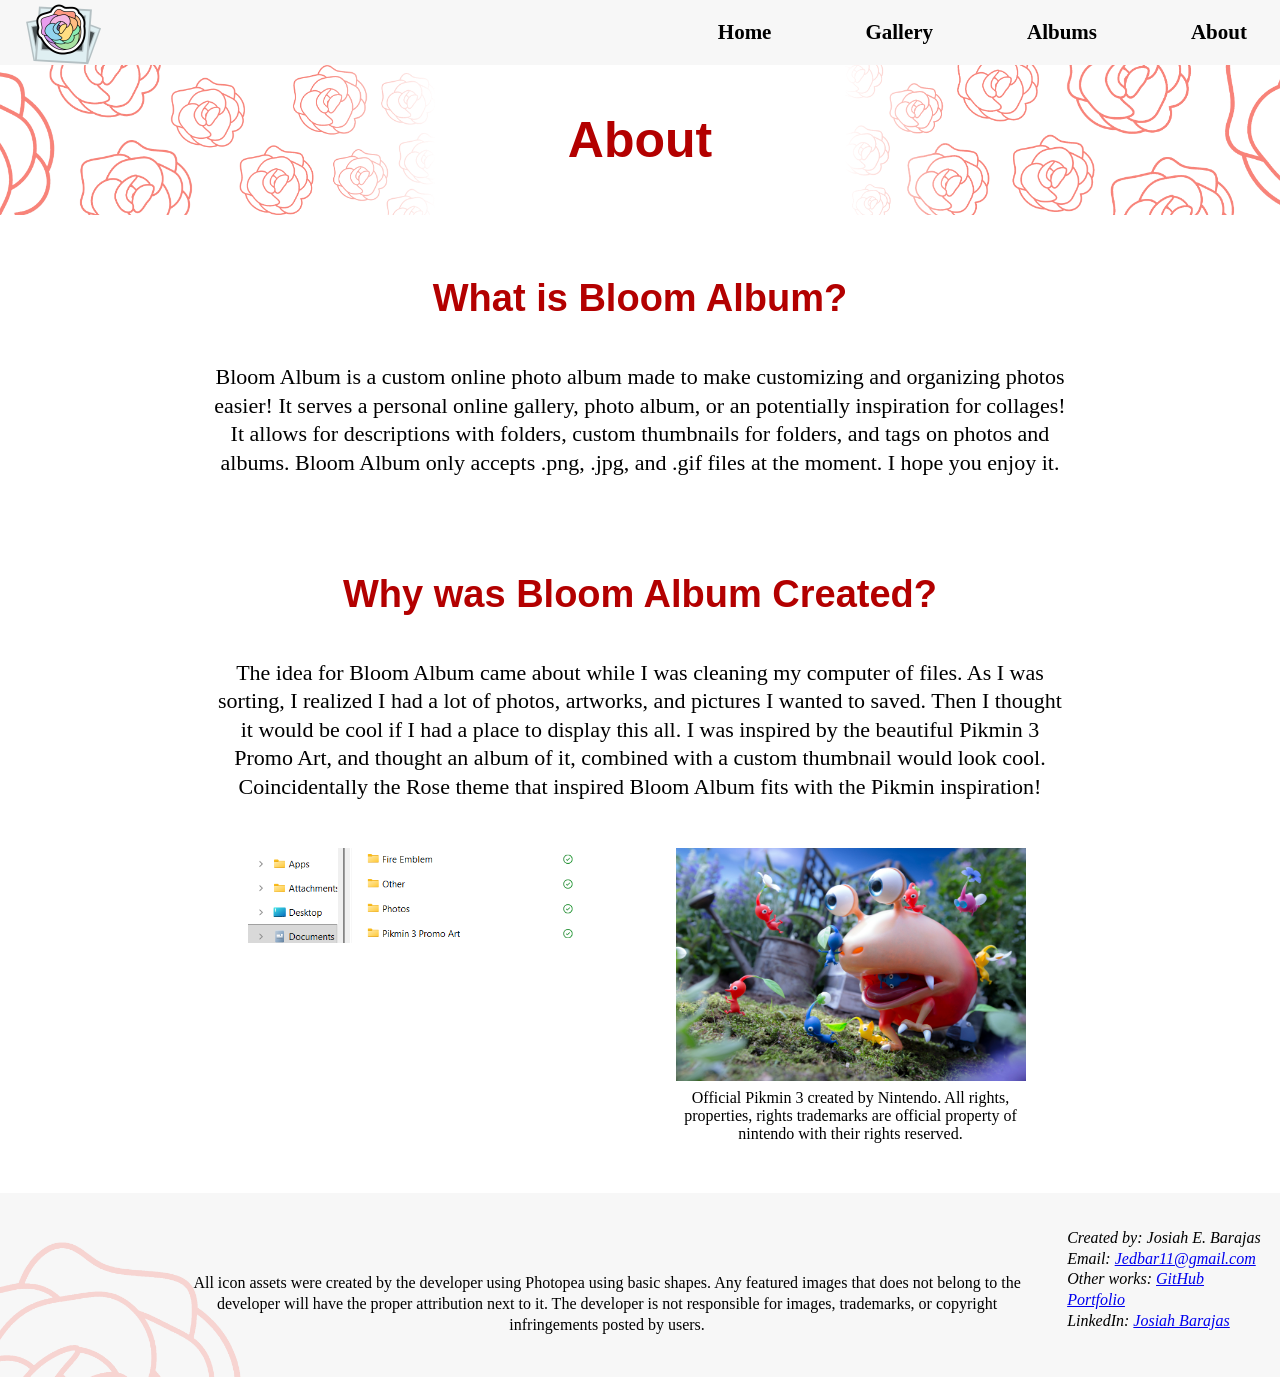
<file: PHP/Bloom Album/about.html>
<!Doctype html>
<html lang="en">
	<head>
		<meta charset="UTF-8">
		<title>About - Bloom Album</title>
		<link rel="stylesheet" href="style.css">
		<link rel="icon" type="image/x-icon" href="assets/icons/bloom_logo.png">
		<meta name="viewport" content="width=device-width, initial-scale=1.0">
	</head>
	<body id="about_page">
		<nav>
			<button id="nav_menu_button" alt="open nav button">
			</button>
			<div id="bloom_logo">
				<a href="index.php"><img src="assets/icons/photo_bloom.png" alt="home button/multi-colored rose"></a>
			</div>
			<ul>
				<button class="close_button" id="close_nav_button"></button>
				<li><a href="index.php" class="home_link">Home</a></li>
				<li><a href="gallery.php" class="gallery_link">Gallery</a></li>
				<li><a href="album.php" class="album_link">Albums</a></li>
				<li><a href="about.html" class="about_link">About</a></li>
			</ul>
		</nav>
		<script>	
			document.getElementById("nav_menu_button").addEventListener(`click`, function () {
				document.getElementById("nav_menu_button").style.display = "none";
				document.querySelector("nav ul").style.display = "flex";
				document.getElementById(`bloom_logo`).style.position = `fixed`;
			});
			
			document.getElementById("close_nav_button").addEventListener(`click`, function () {
				document.getElementById("nav_menu_button").style.display = "block";
				document.querySelector("nav ul").style.display = "none";
					document.getElementById(`bloom_logo`).style.position = `absolute`;
			});
			
			document.getElementById(`bloom_logo`).style.position = `absolute`;
			if(window.outerWidth < 1210) {
				document.querySelector(`nav ul`).style.display = `none`;
				document.getElementById(`nav_menu_button`).style.display = `block`;
				document.getElementById(`close_nav_button`).style.display = `block`;
				if(window.outerWidth < 700) {
					//Viewport doesn't affect JS, but does affect styling. Makes pixels easier to read. 
					document.querySelectorAll(`meta`)[1].setAttribute(`content`, `width=device-width, initial-scale=0.75`);
				}
			}
			else {
				document.querySelector(`nav ul`).style.display = `flex`;
				document.getElementById(`close_nav_button`).style.display = `none`;
				document.getElementById(`nav_menu_button`).style.display = `none`;
				document.querySelectorAll(`meta`)[1].setAttribute(`content`, `width=device-width, initial-scale=1.0`);
			}
			
			
			window.addEventListener(`resize`, function() {
				document.getElementById(`bloom_logo`).style.position = `absolute`;
				if(window.outerWidth < 1210) {
					document.querySelector(`nav ul`).style.display = `none`;
					document.getElementById(`nav_menu_button`).style.display = `block`;
					document.getElementById(`close_nav_button`).style.display = `block`;
					if(window.outerWidth < 700) {
						//Viewport doesn't affect JS, but does affect styling. Makes pixels easier to read. 
						document.querySelectorAll(`meta`)[1].setAttribute(`content`, `width=device-width, initial-scale=0.75`);
					}
				}
				else {
					document.querySelector(`nav ul`).style.display = `flex`;
					document.getElementById(`close_nav_button`).style.display = `none`;
					document.getElementById(`nav_menu_button`).style.display = `none`;
					document.querySelectorAll(`meta`)[1].setAttribute(`content`, `width=device-width, initial-scale=1.0`);
				}
			});
			
		</script>
		<header>
			<img src="assets/images/left_rose_bg.png" alt="red colored roses">
			<div><h1>About</h1></div>
			<img src="assets/images/right_rose_bg.png" alt="red colored roses">
		</header>
		<main>
			<section>
				<h2>What is Bloom Album?</h2>
				<p>
					Bloom Album is a custom online photo album made to
					make customizing and organizing photos easier! It serves
					a personal online gallery, photo album, or an potentially
					inspiration for collages! It allows for descriptions with
					folders, custom thumbnails for folders, and tags on photos 
					and albums. Bloom Album only accepts .png, .jpg, and .gif
					files at the moment. I hope you enjoy it.
				</p>
			</section>
			<section>
				<h2>Why was Bloom Album Created?</h2>
				<p>
					The idea for Bloom Album came about while I was cleaning 
					my computer of files. As I was sorting, I realized I had a 
					lot of photos, artworks, and pictures I wanted to saved. 
					Then I thought it would be cool if I had a place to display 
					this all. I was inspired by the beautiful Pikmin 3 Promo
					Art, and thought an album of it, combined with a custom 
					thumbnail would look cool. Coincidentally the Rose theme 
					that inspired Bloom Album fits with the Pikmin inspiration!
				</p>
				<div class="web_row">
					<figure>
						<img src="assets/images/screenshot.png" alt="simple art folder layout" class="image">
					</figure>
					<figure>
						<img src="assets/images/pikmin_promo.png" alt="Modeled Pikmin 3 Figurines" class="image">
						<figcaption>
							Official Pikmin 3 created by Nintendo. All rights, properties, rights							
							trademarks are official property of nintendo with their rights reserved.
						</figcaption>
					</figure>
				</div>
			</section>
		</main>
		<footer>
			<!--<img src="assets/images/footer_bg.png">-->
			<div class="disclaimer">
				<p>
					All icon assets were created by the developer using Photopea using
					basic shapes. Any featured images that does not belong to the 
					developer will have the proper attribution next to it. The developer
					is not responsible for images, trademarks, or copyright infringements
					posted by users.
				</p>
			</div>
			<div>
				<address>
					<p>
						Created by: Josiah E. Barajas<br>
						Email: <a href="mailto:jedbar11@gmail.com">Jedbar11@gmail.com</a><br>
						Other works: <a href="https://github.com/JEdgarBarajas/Portfolio">GitHub Portfolio</a><br>
						LinkedIn: <a href="https://www.linkedin.com/in/josiahbarajas/">Josiah Barajas</a><br>
					</p>
				</address>
			</div>
		</footer>
	</body>
</html>
</file>
<file: HTML-CSS-JS/Career Research/style.css>
header {
	background-color: rgba(136,14,67,0.85);
	text-align: center;
	padding: 2% 2% 2% 2%;
	border: 4px solid black;
}

h1 {
	font-size: 36pt;
	color: #FAFAFA;
	text-shadow: 2px 1px #C9C9C9;
}

h2 {
	font-size: 24pt;
	color: #FAFAFA;
	text-shadow: 1px 0px #C9C9C9;
}

h3 {
	font-size: 18pt;
}

nav > ul{
	list-style: none;
	display: flex;
	flex-direction: row;
	justify-content: space-between;
	padding: 0% 5%;
	margin: 0%;
}

nav li {
	width: 23%;
	padding: 2% 0%;
	text-align: center;
	border: 3px solid black;
}

li a, footer a {
	color: #F2F2F2;
	font-size: 18pt;
	font-weight: bold;
}

nav li:hover {
	background-color: #57092B;
}

.flex-container {
	display: flex;
	flex-direction: column;
}

body {
	font-family: Times New Roman, Times, Serif;
	background-image: url(Austin.png);
	background-size: cover;
	background-repeat: no-repeat;
	padding: 0%;
	margin: 0%;
	
}

footer {
	background-color: rgba(46,46,46, 0.7);
	color: #ffffff;
	text-align: right;
	vertical-align: bottom;
	padding: 5% 2% 2% 2%;
}

dt {
	font-size: 15pt;
	font-weight: bold;
}

section p, main li, main dd {
	font-size: 14pt;
}

main {
	background-color: #E8E8E8;
	padding: 1% 2%;
}

section.flex-box {
	margin: 0% 20%;
	width: 60%;
	text-align: center;
}

section img {
	height: auto;
	width: 40%;
	padding: 0% 20%;
}
</file>
<file: HTML-CSS-JS/SkillsUSA Competition Website/assets/css/style.css>
:root {
	--primary:#2c3e50;
	--secondary:#18bc9c;
	--accent:#f39c12;
}

nav ul {
	display: flex;
	flex-direction: row;
	list-style-type: none;
	justify-content: space-between;
	padding: 0%;
}

nav li {
	padding: 1% 5%;
	font-size: 20px;
	font-weight: bold;
}

nav a {
	text-decoration: none;
	color: var(--secondary)
}

nav a:hover {
	color: var(--accent)
}

body, header, nav, footer, main {
	margin: 0%;
}

header {
	padding: 4% 2% 1%;
	display: grid;
	grid-template-columns: 15% 70% 15%;
}

footer {
	padding: 5% 2% 2%;
	align-content: end;
	text-align: right;
}

header, nav, footer {
	background-color: var(--primary);
	color: var(--secondary);
}

#first-section {
	display: grid;
	grid-template-columns: auto auto;
	background-color: #2c3e50d8; 
	color: var(--secondary);
	grid-auto-flow: row dense;
}

#second-section {
	display: flex;
	flex-direction: column;
	background-color: #18bc9cd0; 
	color: var(--primary); 
}

#third-section {
	background-color: var(--secondary); 
	color: var(--primary); 
}

section ul {
	display: grid;
	grid-template-columns: 50% 50%;
}

#first-section, #second-section, #third-section {
	margin: 0%;
	padding: 2% 4%;
}

#first-section *, #second-section *, #third-section * {
	opacity: 100%;
}

nav {
	padding: 1%;
}

#home {
	background-image: url(../images/hero_home.jpg);
	background-size: cover;
	background-position: center;
}

#about {
	background-image: url(../images/event_calendar.jpg);
	background-size: cover;
	background-position: center;
}

#programs {
	background-image: url(../images/program_environment.jpg);
	background-size: cover;
	background-position: center;
}

#contact {
	background-image: url(../images/hero_home.jpg);
	background-size: cover;
	background-position: center;
}

.social_link {
	height: 40px;
	width: 40px;
}

#logo img {
	height: 80px;
	width: 80px;
}

#second-section img {
	width: 90%;
}

h1 {
	text-align: center;
	font-size: 36px;
}

section button {
	height: 30%;
	width: 50%;
	font-size: 26px;
	margin: 1%;
}

#nav-button {
	height: 35px; 
	width: 35px;
	display: none;
}

form {
	display: flex;
	flex-direction: column;
	align-content: center;
	padding: 2% 10%;
}

#error {
	color: var(--accent);
	font-weight: bold;
}

#modal {
	position: fixed;
	z-index: 1;
	left: 5%;
	top: 5%;
	width: 90%;
	height: 50%;
	/*overflow: auto;*/
	padding: 0%;
	margin: 0;
	display: none;
}

dt {
	font-size: 18px;
	font-weight: bold;
	padding-bottom: 5px;
	padding-top: 10px;
}

#m-header {
	position: relative;
	display: flex;
	flex-direction: row;
	justify-content: end;
	background-color: var(--primary);
	color: var(--secondary);
	margin: 0;
}

#m-content {
	position: relative;
	background-color: var(--primary);
	color: var(--secondary);
	margin: 0%;
	padding: 10%;
}

.large-text {
	font-size: 30px;
	text-align: center;
	font-weight: bold;
}

#close-button {
	color: var(--secondary);
	background-color: transparent;
	border: none;
	font-size: 24px;
	height: 30px;
	width: 30px;
}


#close-button:hover {
	color: var(--accent);
	background-color: transparent;
	border: none;
	font-size: 24px;
	height: 30px;
	width: 30px;
}

.image-div {
	display: flex;
	flex-direction: column;
	align-content: center;
	text-align: center;
}

.image-div figcaption {
	font-size: 10px;
}

.image-div figcaption a {
	color: var(--primary);
}

#first-section figcaption a, footer a {
	color: var(--accent);
}


@media screen and (max-width: 700px) {
	nav ul {
		display: none;
		flex-direction: column;
		list-style-type: none;
		justify-content: space-between;
		padding: 0%;
	}
	
	nav li {
		padding: 3% 5%;
		font-size: 26px;
		font-weight: bold;
		text-align: center;
	}
	
	#first-section {
		display: flex;
		flex-direction: column;
		background-color: var(--primary); 
		color: var(--secondary);
		opacity: 93%;
	}

	#second-section {
		display: flex;
		flex-direction: column;
		background-color: var(--secondary); 
		color: var(--primary); 
		opacity: 90%;
	}
	
	#first-section, #second-section, #third-section {
		margin: 0%;
		padding: 2% 3%;
	}
	
	#nav-button {
		height: 35px; 
		width: 35px;
		display: inline;
	}
}
</file>
<file: NodeJs-React/Gallery Fetch/style.css>
:root {
    --interface-color: #f7f7f7; /*Color of the Footer and Header*/
}

body {
    margin: 0%;
    padding: 0%;
}

header, footer {
    background-color: var(--interface-color);
    padding: 20px 10px;
}

h1 {
    text-align: center;
    font-size: 40px;
    color: #004DB3;
}

main {
    min-height: 300px;
    & > * {
        display: block;
        margin: 10px auto;
    }
}

/*This is the div where the images are displayed.*/
#results {
    display: flex;
    flex-direction: row;
    flex-wrap: wrap;
    justify-content: start;
    width: 85%;
    &.image {
        width: 200px;
        margin: 15px;
    }
}

#image_details {
    background-color: var(--interface-color);
    width: 80%;
    padding: 20px;
    & img {
        width: 300px;
    }
}

h2 {
    font-size: 30px;
}

footer {
    display: flex;
    flex-direction: row;
    flex-wrap: wrap;
    padding: 10px 15px;
    justify-content: center;
    & > * {
        display: block;
        margin: 10px 30px;
        width: 42%;
        min-width: 200px;
    }
}

/*Text in the footer explaining some caveats about the website.*/
.disclaimer {
    font-style: italic;
    text-align: center;
}

address {
    paddding: 0%;
}
</file>
<file: HTML-CSS-JS/Cafe Checkout/cafe.css>
body {
    font-family: Verdana, Arial, Helvetica, sans-serif;
    font-size: 100%;
    background-color: white;
    width: 465px;
    margin: 0 auto;
    border: 3px solid black;
    border-radius: 25px;
/*    box-shadow: 5px 5px 0 0 aqua;*/
    padding: 0 2em 1em;
}
header {
	text-align: center;
	border-bottom: 3px solid aqua;}
h1 { 
    font-size: 150%;
    margin-bottom: .5em;
}
h2 {
	font-size: 140%;
	font-weight: 500;
	margin-top: 0;
	margin-bottom: .2em;
}
select {
	width: 305px;
}
#menu h2 {
	padding-top: 1em;

}
#menu p {
	margin-top: 0;
	margin-bottom: .7em;
}
ul {
	list-style-type: none;
	padding-left: 0;
	margin-top: 0;
}
ul li {
	display: inline;
    padding: 5px 0 5px 0;
}
#total {
	margin-top: .5em;
	margin-bottom: .7em;
}
input {
    width: 150px;
    margin-right: 5px;
}
#buttons {
	margin-top: 0;
}

#menu img:hover {
	
}
</file>
<file: PHP/Bloom Album/style.css>
:root {
	/*Color Scheme. Background colors:*/
	--home-bg-color: linear-gradient(
		to right, 
		#F88379 0% 5%, 
		#82C8E5 5% 9%, 
		#f5e8b0 9% 13%, 
		#CA90E0 13% 17%, 
		#83ECBB 17% 25%,
		white 32% 68%,
		#83ECBB 75% 83%,
		#CA90E0 83% 87%, 
		#f5e8b0 87% 91%, 
		#82C8E5 91% 95%, 
		#F88379 95% 100%);
	--gallery-bg-color: linear-gradient(
		to right, #82C8E5 0% 25%, white 34% 66%, #82C8E5 75% 100%);
	--album-bg-color: linear-gradient(
		to right, #CA90E0 0% 25%, white 34% 66%, #CA90E0 75% 100%);
	--about-bg-color: linear-gradient(
		to right, #F88379 0% 25%, white 34% 66%, #F88379 75% 100%);
		
	/*Accent colors: Used for headers.*/
	--home-accent-color: #287109;
	--gallery-accent-color: #004DB3;
	--album-accent-color: #8300B3;
	--about-accent-color: #B30000;
	
	/*Secondary color. Added to compliment the BG colors.*/
	--secondary-color: #f7f7f7;
	--footer-transparent: #f7f7f7b3;
}

/********************************
	    Body Styling
********************************/
body {
	margin: 0;
	font-family: Verdana, 'Times New Roman', Arial, sans-serif;
}

/*Unique Page Styling*/

#home_page {
	background-image: var(--home-bg-color);
	& h2, h3 {
		color: var(--home-accent-color);
	}
}

#gallery_page {
	background-image: var(--gallery-bg-color);
	& h1, h2, h3 {
		color: var(--gallery-accent-color);
	}
}

#album_page {
	background-image: var(--album-bg-color);
	& h1, h2, h3 {
		color: var(--album-accent-color);
	}
}

#about_page {
	background-image: var(--about-bg-color);
	& h1, h2, h3 {
		color: var(--about-accent-color);
	}
}

/********************************
	    Nav Styling
********************************/

#close_nav_button {
	display: none;
}

#nav_menu_button {
	display: none;
}

#bloom_logo {
	position: absolute;
	top: 0px;
	left: 2%;
	width: 75px;
	display: block;
	transition: width 0.4s, top 0.4s, left 0.4s;
}

#bloom_logo:hover {
	width: 125px;
	left: 5px;
	top: -15px;
	transition: width 0.5s, top 0.5s, left 0.5s;
}

#bloom_logo img {
	margin: 0px;
	width: 100%;
}


nav {
	padding: 20px 10px;
	background-color: var(--secondary-color);
}

nav ul {
	margin: 0%;
	margin-left: 53%;
	display: flex;
	flex-direction: row;
	list-style-type: none;
	justify-content: space-between;
	width: 42%;
	font-size: 21px;
	font-weight: bold;
}

nav a {
	color: black;
	text-decoration-line: none;
}

/*Unique Nav Styling*/

a.home_link:hover {
	color: var(--home-accent-color);
	text-decoration-line: underline;
}

a.gallery_link:hover {
	color: var(--gallery-accent-color);
	text-decoration-line: underline;
}

a.album_link:hover {
	color: var(--album-accent-color);
	text-decoration-line: underline;
}

a.about_link:hover {
	color: var(--about-accent-color);
	text-decoration-line: underline;
}

/********************************
	     Header Styling
********************************/

header {
	margin: 0;
	padding: 0;
	display: flex;
	flex-direction: row;
}

header div {
	margin: 0px;
	padding: auto;
	background-color: white;
	display: flex;
	padding: auto 15px;
	flex-direction: column;
	justify-content: center;
	flex-grow: 2;
}

h1 {
	display: block;
	padding: auto;
	font-size: 50px;
	text-align: center;
	font-family: "Time New Roman", Arial, sans-serif;
}

header img {
	width: 34%;
	height: 150px;
	object-fit: cover;
}

#unique_album_page header div {
	display: flex;
	align-items: center;
	height: 150px;
	width: 100%;
	background-color: #1f1f1f9e;
}

#unique_album_page header h1 {
	color: white;
	margin: auto;
}

/********************************
	    Main Styling
********************************/

main {
	display: flex;
	flex-direction: column;
	padding: 10px 8%;
	background-color: white;
	min-height: 500px;
}

#home_page main {
	padding: 10px 0%;
	& section {
		width: 70%;
	}
}

section {
	padding: 10px;
	width: 80%;
	display: block;
	margin: 1% auto;
	text-align: center;
}

h2 {
	font-family: "Time New Roman", Arial, sans-serif;
	text-align: center;
	font-size: 38px;
	margin-bottom: 5%;
}

p {
	font-size: 22px;
	line-height: 1.3;
}

h4 {
	text-align: center;
	font-size: 25px;
	line-height: 1.3;
}

/*Special Class that is a row on Web, but a Column on Mobile*/
.web_row {
	display: flex;
	flex-direction: row
}

.web_row > p {
	width: 52%;
	margin: 2% 5% 1% 10%;
	text-align: center;
}

/*Unique Page Elements*/

#home_page #get_started a
{
	display: block;
	margin: 1% auto;
}

#home_page main button{
	width: 320px;
	height: 95px;
	font-size: 30px;
	font-weight: bold;
	text-decoration-line: none;
}

.image {
	height: auto;
	width: 200px;
	margin: 1% 2%;
	object-fit: contain;
}

figure {
	margin: 0%;
	padding: 20px;
	width: 45%;
}

#about_page img.image {
	width: 350px;
}

#results {
	display: flex;
	flex-direction: row;
	flex-wrap: wrap;
	justify-content: space-evenly;
	align-self: center;
	margin: 1% auto;
	padding: auto;
	width: 80%;
}

#results.scroll_section {
	overflow: scroll;
	max-height: 300px;
	margin: auto;
}

section.select_form {
	width: 80%;
	display: block;
	margin: auto;
}

div.preview_image {
	width: 200px;
	height: 200px;
	margin: 10px;
}

.preview_image  img {
	margin: 0px;
	width: 200px;
	height: 200px;
	transition: height 0.4s, width 0.4s, margin-top 0.4s, margin-left 0.4s;
}

.preview_image  img:hover {
	margin-top: -20px;
	margin-left: -20px;
	width: 250px;
	height: 250px;
	transition: height 0.7s, width 0.7s, margin-top 0.7s, margin-left 0.7s;
}

.scroll_section div.preview_image  {
	width: 130px;
	height: 130px;
	margin: 2%;
	& img{
		width: 130px;
		height: 130px;
		margin: 2%;
	}
	& img:hover {
		width: 130px;
		height: 130px;
		margin: 2%;
	}
	
	& img.selected {
		border: 5px solid red;
	}
	
}

.preview_title {
	background-color: #1f1f1fbd;
	position: absolute;
	/*padding: auto;*/
	height: 200px;
	display: flex;
	width: 200px;
	margin: 0;
	align-items: center;
}

#album_page .preview_title h2  {
	color: white;
	display: block;
	padding: auto;
	width: 200px;
	margin: 0%;
}

.thumbnail {
	object-fit: cover;
	width: 200px;
	height: 200px;
}

.slide_image {
	width: 300px;
	height: 300px;
}

#sliding_gallery {
	position: relative;
	overflow:hidden;
	width: 100%;
}

.preview_album {
	margin: 5%;
}

.select_form #page_num_row {
	display: flex; 
	flex-direction: row;
	justify-content: end;
}

.page_button {
	font-size: 24px;
	padding: 10px 14px;
	margin: 5px;
}

.page_button.current {
	background-color: black;
	color: white;
}

button.checkcircle {
	display: none;
	margin-left: 170px;
	margin-top: -20px;
	position: absolute;
	width: 60px;
	height: 60px;
	background-color: white;
	background-image: url('assets/icons/circle_select.png');
	background-size: contain;
	border-radius: 50%;
	border: none;
}

#delete_row input {
	margin: 2%;
	padding: 12px 20px;
	font-size: 20px;
}

.delete_button, .true_delete_button {
	background-color: #F88379;
}

.delete_confirmation {
	top: 100px;
	left: 25%;
	position: fixed;
	background-color: var(--secondary-color);
	width: 50%;
	padding: 20px;
	min-height: 100px; 
	z-index: 20;
	display: none;
	justify-content: center;
	& .row {
		display: flex;
		flex-direction: row;
		justify-content: center;
	}
	& input {
		margin: 4%;
		padding: 20px 30px;
		font-size: 30px;
		font-weight: bold;
	}
	& p.error {
		justify-self: center;
	}
	
}

#delete_form {
	position: relative;
	display: none;
	margin: auto;
}

#delete_form select {
	display: none;
}

.deleteCheckbox {
	display: none;
}

/*Upload form styling*/

.add_form {
	display: none;
	background-color: var(--secondary-color);
	padding: 30px 50px;
	border-radius: 40px;
	position: fixed;
	top: 0;
	align-self: center;
	margin: 1% 5%;
	height: 80%;
	min-height: 500px;
	max-height: 800px;
	overflow: scroll;
	z-index: 50;
	& form {
		display: flex;
		flex-direction: column;
	}
}


#add_album_image_form {
	background-color: #EDEDED;
	padding: 10px;
	border-radius: 50px;
}

#choice .row {
	justify-content: center;
	& button {
		padding: 15px;
		font-size: 26px;
		&:nth-child(1) {
			border-radius: 25px 0px 0px 25px;
		}
		&:nth-child(2) {
			border-radius: 0px 25px 25px 0px;
		}
		&.current {
			background-color: #82C8E5;
		}
	}
	margin-bottom: 40px;
}

p.caption {
	font-size: 14px;
}

.error {
	font-size: 14px;
	color: red;
}

.add_form form * {
	margin: 10px;
}

#submit  {
	width: 30%;
	padding: 5px;
}

input, textarea {
	font-size: 18px;
}

label {
	font-size: 20px;
}

.close_button {
	position: relative;
	margin-top: 10px;
	margin-left: 95%;
	padding: 0px;
	width: 35px;
	height: 35px;
	border: none;
	background-color: black;
	background-image: url('assets/icons/x_button.png');
	background-size: contain;
	&:hover {
		background-color: red;
	}
}



.form_tags {
	display: flex;
	flex-direction: row;
	flex-wrap: wrap;
	width: 800px;
	max-width: 80%;
}

.search_tag {
	padding: 5px;
	margin: 10px;
	border-radius: 25px;
	background-color: #5B5667;
	color: #FAF0FF;
	display: flex;
	flex-direction: row;
	& .remove_tag {
		color: #FAF0FF;
		border: none;
		background-color: transparent;
		font-size: 20px;
	}
}

.search_tag p {
	padding: 5px;
	margin: 10px;
}

.remove_tag:hover {
	color: red;
}

.mobile_buttons {
	margin: 0%;
	list-style-type: none;
	position: fixed;
	right: 1%;
	bottom: 0%;
	padding: 0%;
	height: 80%;
	display: flex;
	flex-direction: column;
	justify-content: end;
	width: 160px;
	z-index: 20;
	& li {
		display: block;
		margin: 10% auto;
		padding: 0%;
		width: auto;
	}
	& li button {
		margin: 5% auto;
		width: 100px;
		height:100px;
		border: 5px solid black;
		background-color: black;
		border-radius: 50%;
		transition: height 0.4s, width 0.4s, margin 0.4s;
	}
	& li button:hover {
		margin-left: -5%;
		width: 140px;
		height: 140px;
		transition: height 0.5s, width 0.5s, margin 0.5s;
	}
}

#upload_button, #open_album_form, #add_album_image {
	background-image: url('assets/icons/plus_button.png');
	background-size: contain;
	&:hover {
		background-color: #82C8E5;
		z-index: 12;
		border: 5px solid #82C8E5;
	}
}

#delete_images, #delete_albums, #remove_album_image {
	background-image: url('assets/icons/trash_icon.png');
	background-size: contain;
	&:hover {
		background-color: #F88379;
		border: 5px solid #F88379;
		z-index: 12;
	}
	
}

#search_button {
	display: none;
	background-image: url('assets/icons/search_icon.png');
	background-size: contain;
	&:hover {
		background-color: #F88379;
		border: 5px solid #F88379;
		z-index: 12;
	}
}

#close_search {
	display: none;
}

/* Image Details Styling */

button.edit_button {
	width: 50px;
	height: 50px;
	background-image: url('assets/icons/edit_icon.png');
	background-size: contain;
	position: absolute;
	margin-top: 10px;
	margin-left: 5%;
	border: none;
}

#edit_album {
	background-image: url('assets/icons/white_options_icon.png');
	position: absolute;
	margin-left: 1%;
	
}

#image_details {
	display: block;
	background-color: var(--secondary-color);
	padding: 30px 50px;
	border: 6px solid black;
	border-radius: 40px;
	position: fixed;
	top: 0;
	align-self: center;
	margin: 5%;
	width: 60%;
	min-height: 300px;
	height: 75%;
	overflow: scroll;
	& h3 {
		text-align: center;
		font-size: 30px;
	}
	
}

#image_details img {
	width: 60%;
	max-width: 500px;
	max-height: 500px;
	align-self: center;
	display: block;
	margin: 4% auto;
}

#image_details figcaption {
	margin: 2% 10%;
	background-color: white;
	border: 2px solid black;
	padding: 10px 25px;
	& p {font-size: 20px;}
}

#associated_tags {
	overflow: auto;
	white-space: nowrap;
	margin: 2% 10%;
	display: flex; 
	flex-direction: row;
}

/* Search Module Styling */

.web_module {
	background-color: var(--secondary-color);
	padding: 20px;
	border-radius: 30px;
	& select {
		padding: 3px;
		font-size: 18px;
	}
}

.web_module form {
	display: flex;
	flex-direction: column;
	flex-wrap: wrap;
	align-content: center;
	& * {
		align-self: flex-start;
		margin: 2px 5px;
	}
}

.row {
	display: flex;
	flex-direction: row;
	align-items: center;
	margin: 0;
}

.web_module fieldset {
	align-self: center;
	width: 80%;
	padding: 15px;
	overflow: auto;
	white-space: nowrap;
	display: flex; 
	flex-direction: row;
}

/* Album Creation Styling */
#thumbnail_preview_container {
	display: flex;
	flex-direction: row;
	justify-content: start;
	flex-wrap: wrap;
	max-width: 800px;
}

.thumbnail_preview {
	width: 120px;
	height: 120px;
	margin: 5px 20px;
	object-fit: cover;
}

.thumbnail_preview.selected_thumb {
	border: 8px solid var(--about-accent-color);
	border-radius: 15%;
}

#special_thumbnail {
	width: 70px;
	height: auto;
	max-height: 140px;
}

.float #special_thumbnail{
	width: 200px;
	height: auto;
	max-height: 220px;
	position: absolute;
	margin-left: 35%;
	margin-top: 1%;
}

/********************************
	    Footer Styling
********************************/

footer {
	background-color: var(--footer-transparent);
	background-image: url('assets/images/footer_bg.png');
	background-size: cover;
	margin: 0;
	display: flex;
	flex-direction: row;
	flex-wrap: wrap;
}

footer p {
	font-size: 16px;
}

footer div.disclaimer {
	width: 55%;
	padding: 0px;
	flex-grow: 1;
	margin: 5% 4% 2% 15%;
	background-color: transparent;
	text-align: center;
}

address {
	padding-top: 10px;
	padding-right: 8px;
	margin: 4% 5% 1% -3%;
}


/*Designing for Cropped Windows*/
@media only screen and (max-width: 1205px) {
	:root {
		/*Color Scheme. Background colors:*/
		--home-bg-color: linear-gradient(
			to right, 
			#F88379 0% 5%, 
			#82C8E5 5% 9%, 
			#f5e8b0 9% 13%, 
			#CA90E0 13% 17%, 
			#83ECBB 17% 21%,
			white 25% 75%,
			#83ECBB 79% 83%,
			#CA90E0 83% 87%, 
			#f5e8b0 87% 91%, 
			#82C8E5 91% 95%, 
			#F88379 95% 100%);
		--gallery-bg-color: linear-gradient(
			to right, #82C8E5 0% 21%, white 25% 75%, #82C8E5 79% 100%);
		--album-bg-color: linear-gradient(
			to right, #CA90E0 0% 21%, white 25% 75%, #CA90E0 79% 100%);
		--about-bg-color: linear-gradient(
			to right, #F88379 0% 21%, white 25% 75%, #F88379 79% 100%);
			
		/*Accent colors: Used for headers.*/
		--home-accent-color: #287109;
		--gallery-accent-color: #004DB3;
		--album-accent-color: #8300B3;
		--about-accent-color: #B30000;
		
		/*Secondary color. Added to compliment the BG colors.*/
		--secondary-color: #f7f7f7;
		--footer-transparent: #f7f7f7b3;
	}
	
	#close_nav_button {
		display: inline;
		position: absolute;
		top: 1%;
		right: 85%;
		width: 70px;
		height: 70px;
		z-index: 51;
	}

	#nav_menu_button {
		position: static;
		width: 65px;
		height: 65px;
		border: none;
		background-image: url('assets/icons/hamburger_icon.png');
		background-size: contain;
		margin-left: 2%;
		display: block;
		z-index: 51;
	}
	
	nav * {
		z-index: 50;
	}
	
	nav ul {
		padding: 0%;
		margin: 0%;
		flex-direction: column;
		list-style-type: none;
		justify-content: space-evenly;
		width: 100%;
		height: 100%;
		font-size: 50px;
		font-weight: bold;
		background-color: var(--secondary-color);
		display: none;
		transition: margin-left 1s;
		position: fixed;
		top: 0;
		left: 0;
	}
	
	nav li {
		display: block;
		margin: 20px auto;
		text-align: center;
	}

	#bloom_logo img {
		padding: 0px;
		margin: 0px;
		width: 100%;
	}
	
	#bloom_logo {
		position: absolute;
		top: 0px;
		left: auto;
		right: 2%;
		width: 110px;
		display: block;
		z-index: 51;
	}

	#bloom_logo:hover {
		width: 110px;
		left: auto;
		right: 2%;
		top: 0px;
	}
	
	header div {
		margin: 0px;
		padding: 0px;
		background-color: transparent;
		display: flex;
		flex-direction: column;
		justify-content: center;
		flex-grow: 2;
		height: 230px;
	}

	h1 {
		display: block;
		padding: 5px;
		background-color: transparent;
		font-size: 60px;
		text-align: center;
		font-family: "Time New Roman", Arial, sans-serif;
	}
	
	h2 {
		font-family: "Time New Roman", Arial, sans-serif;
		text-align: center;
		font-size: 44px;
		margin-bottom: 5%;
	}
	
	#album_page .preview_title h2  {
		color: white;
		display: block;
		padding: auto;
		width: 200px;
		margin: 0%;
		font-size: 38px;
	}
	
	header img {
		width: 26%;
		height: 230px;
		object-fit: cover;
	}
	
	main {
		display: flex;
		flex-direction: column;
		padding: 10px 0px;
		background-color: white;
		min-height: 500px;
	}

	#about_page main {
		padding: 10px 5%;
		& section {
			width: 90%;
		}
	}
	
	#home_page main {
		padding: 10px 0px;
		& section {
			width: 94%;
		}
	}
	
	#results {
		width: 96%;
		margin: 1% auto;
		padding: auto;
	}
	
	section {
		padding: 10px;
		width: 94%;
		display: block;
		margin: 1%;
		text-align: center;
	}
	
	.mobile_buttons {
		width: 180px;
		height: 50%;
		& li button {
			margin: 0% auto;
			width: 140px;
			height: 140px;
			border: 5px solid black;
			background-color: black;
			border-radius: 50%;
			transition: height 0.4s, width 0.4s, margin 0.4s;
		}
		& li button:hover {
			margin-left: -5%;
			width: 180px;
			height: 180px;
			transition: height 0.5s, width 0.5s, margin 0.5s;
		}
	}
	
	.add_form {
		display: none;
		background-color: var(--secondary-color);
		padding: 30px auto;
		border-radius: 40px;
		position: fixed;
		top: 0;
		align-self: center;
		margin: 1% auto;
		width: 90%;
		height: 80%;
		min-height: 500px;
		max-height: 800px;
		overflow: scroll;
		z-index: 60;
		& form {
			display: flex;
			flex-direction: column;
		}
	}
	
	#image_details {
		display: block;
		background-color: var(--secondary-color);
		padding: 30px 15px;
		border: 6px solid black;
		border-radius: 40px;
		position: fixed;
		top: 0;
		align-self: center;
		margin: 5%;
		width: 85%;
		min-height: 300px;
		height: auto;
		max-height: 75%;
		z-index: 55;
		& h3 {
			text-align: center;
			font-size: 30px;
			margin: 0px 2%;
		}
		
	}
	
	#image_details figcaption {
		margin: 2% 5%;
		background-color: white;
		border: 2px solid black;
		padding: 10px 25px;
		& p {font-size: 20px;}
	}
	
	footer {
		background-color: var(--footer-transparent);
		background-image: url('assets/images/footer_bg.png');
		background-size: cover;
		margin: 0;
		display: flex;
		flex-direction: row;
		flex-wrap: nowrap;
		& p {
			font-size: 15px;
		}
	}
	
	footer div.disclaimer {
		width: 50%;
		padding: 0px;
		flex-grow: 1;
		display: block;
		margin: 4%;
		margin-right: 2%;
		background-color: transparent;
		text-align: center;
		& p {
			font-size: 14px;
		}
	}

	footer div {
		width: auto;
		display: block;
		margin: 4%;
		margin-left: 2%;
		margin-right: 5%;
		& address {
			padding-top: 10px;
			padding-right: 8px;
			width: 100%;
			display: block;
			margin: 0% auto;
		}
	}
	
	.web_row {
		flex-direction: column-reverse;
		align-content: center;
		align-items: center;
		justify-content: center;
	}
	
	#search_module {
		top: 10%;
		border: 3px solid black;
		align-self: center;
	}
	
	#add_album_image_form #search_module {
		top: 10%;
		border: 3px solid black;
		align-self: center;
		padding: 10px;
	}
	
	.web_module .web_row {
		flex-direction: column;
	}
	
	#about_page .web_row {
		align-items: normal;
	}
	
	.web_row > p {
		display: block;
		width: 86%;
		margin: 2% auto;
		text-align: center;
	}
	
	figcaption {
		width: 280px;
	}
	
	figure {
		display: block;
		margin: 0%;
		padding: 20px;
		width: 45%;
	}
	
	#about_page img.image {
		width: 300px;
	}

	
	.form_tags {
		display: flex;
		flex-direction: row;
		flex-wrap: wrap;
		width: 80%;
	}

	#add_album_image_form {
		border-radius: 10px;
		& #search_module {
			border: none;
		}
		& #album_image_details {
			width: 90%;
			padding: 10px;
		}
	}

	#add_album_image_form input, #add_album_image_form textarea {
		width: 80%;
	}
	
	.delete_confirmation {
		width: 80%;
		left: 7.5%;
		align-self: center;
		
	}
	
	
	
}
</file>
